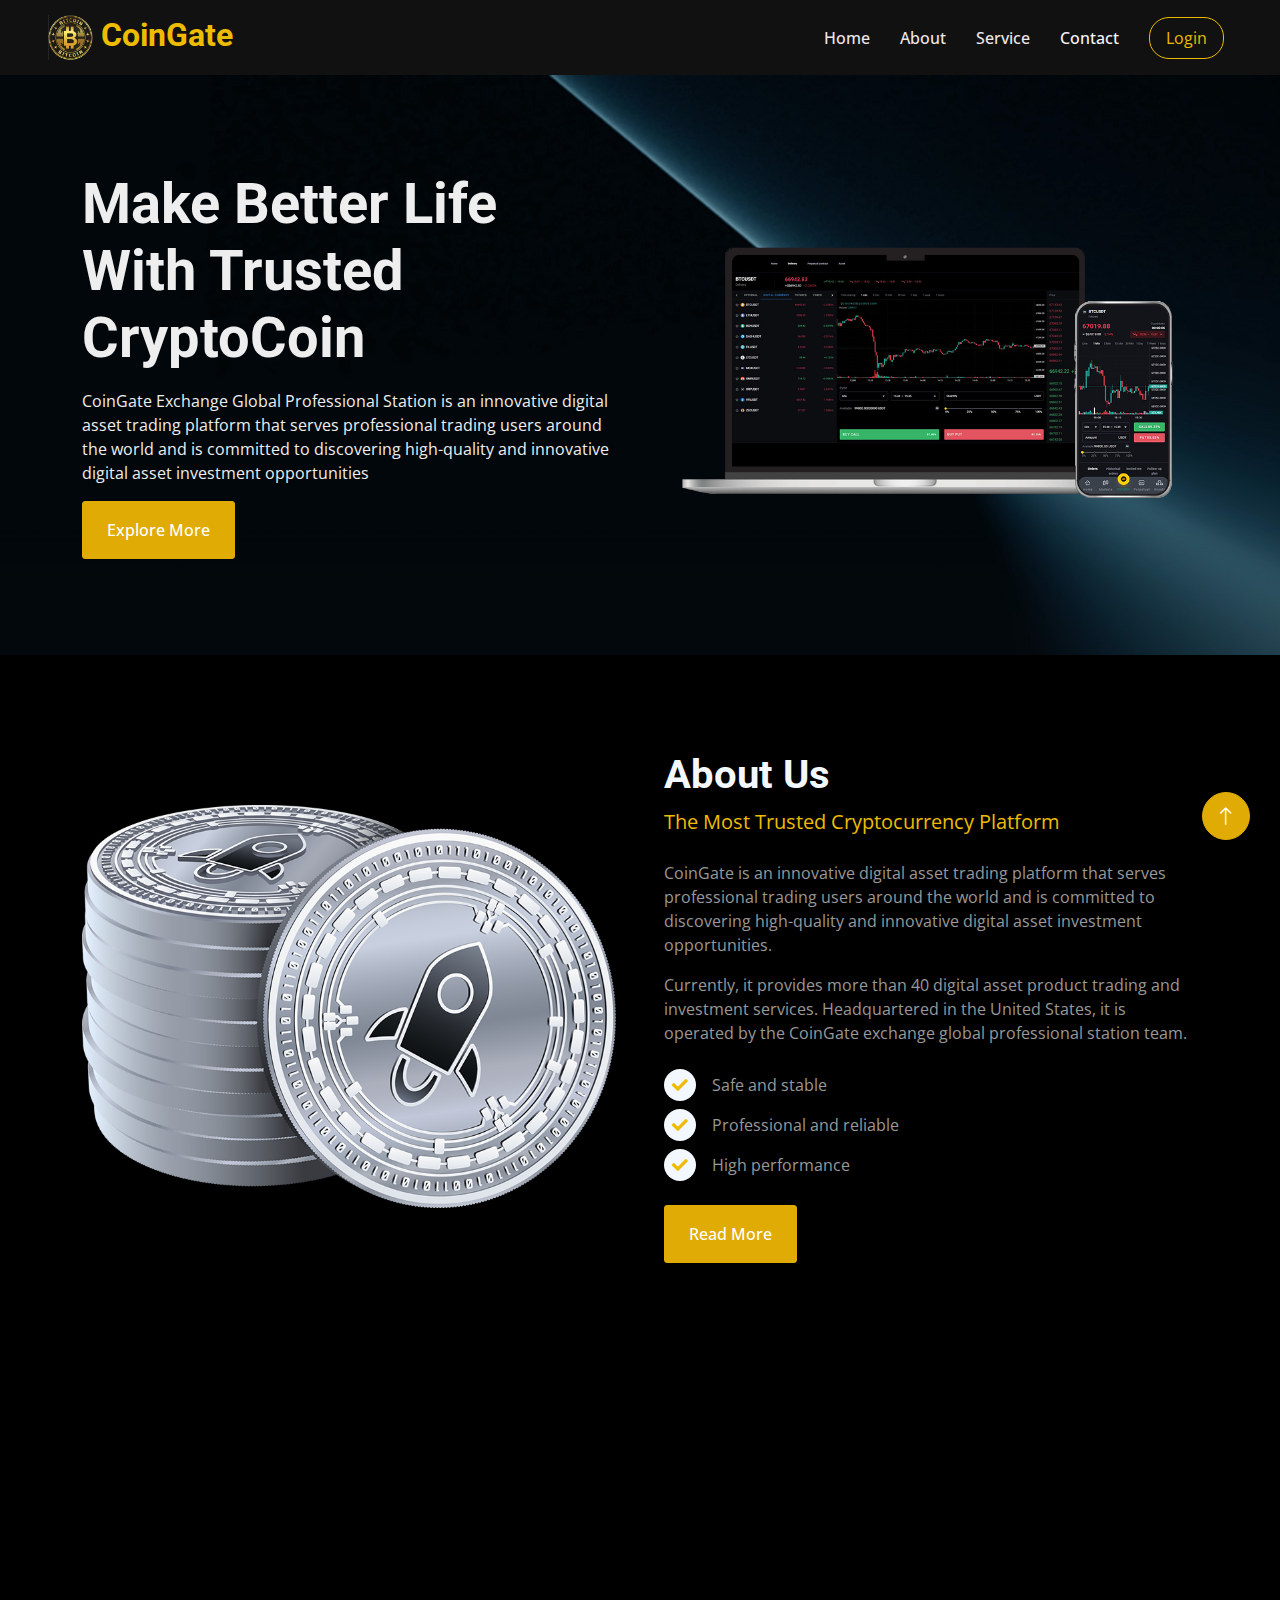
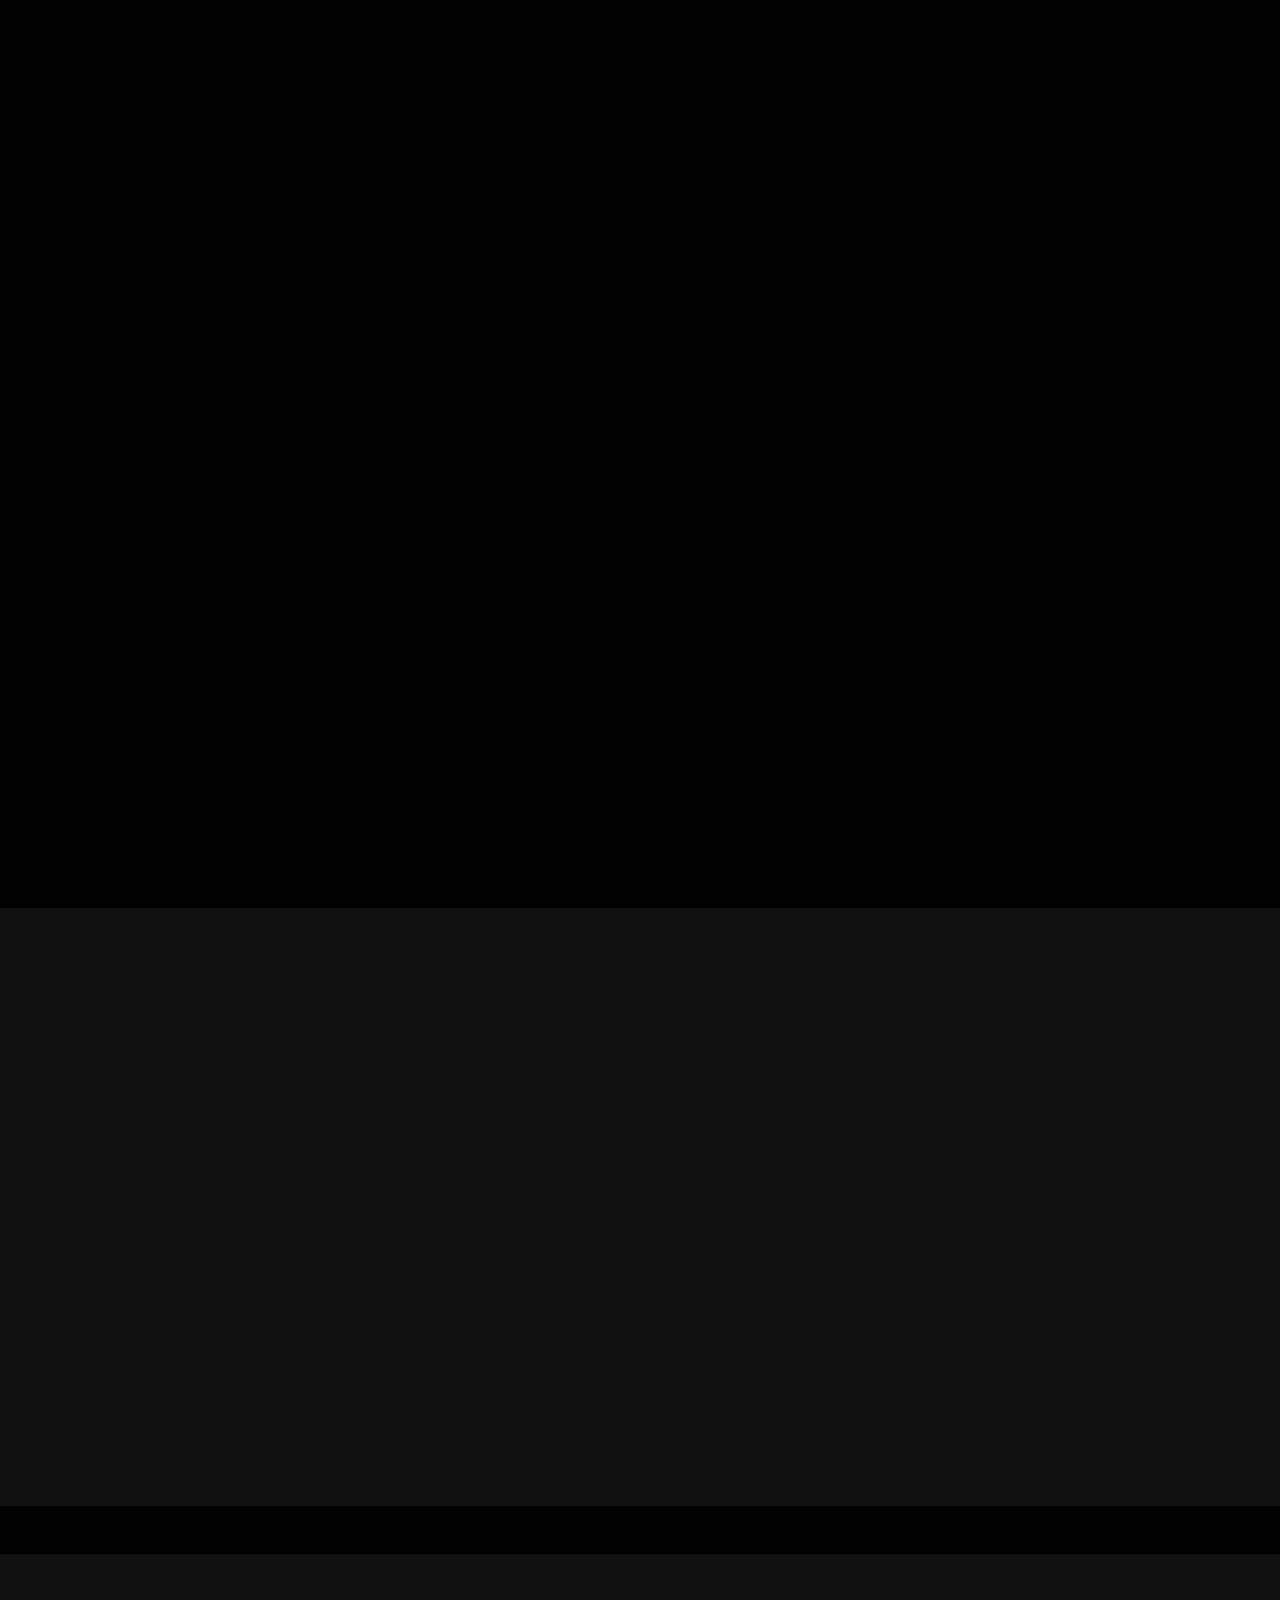
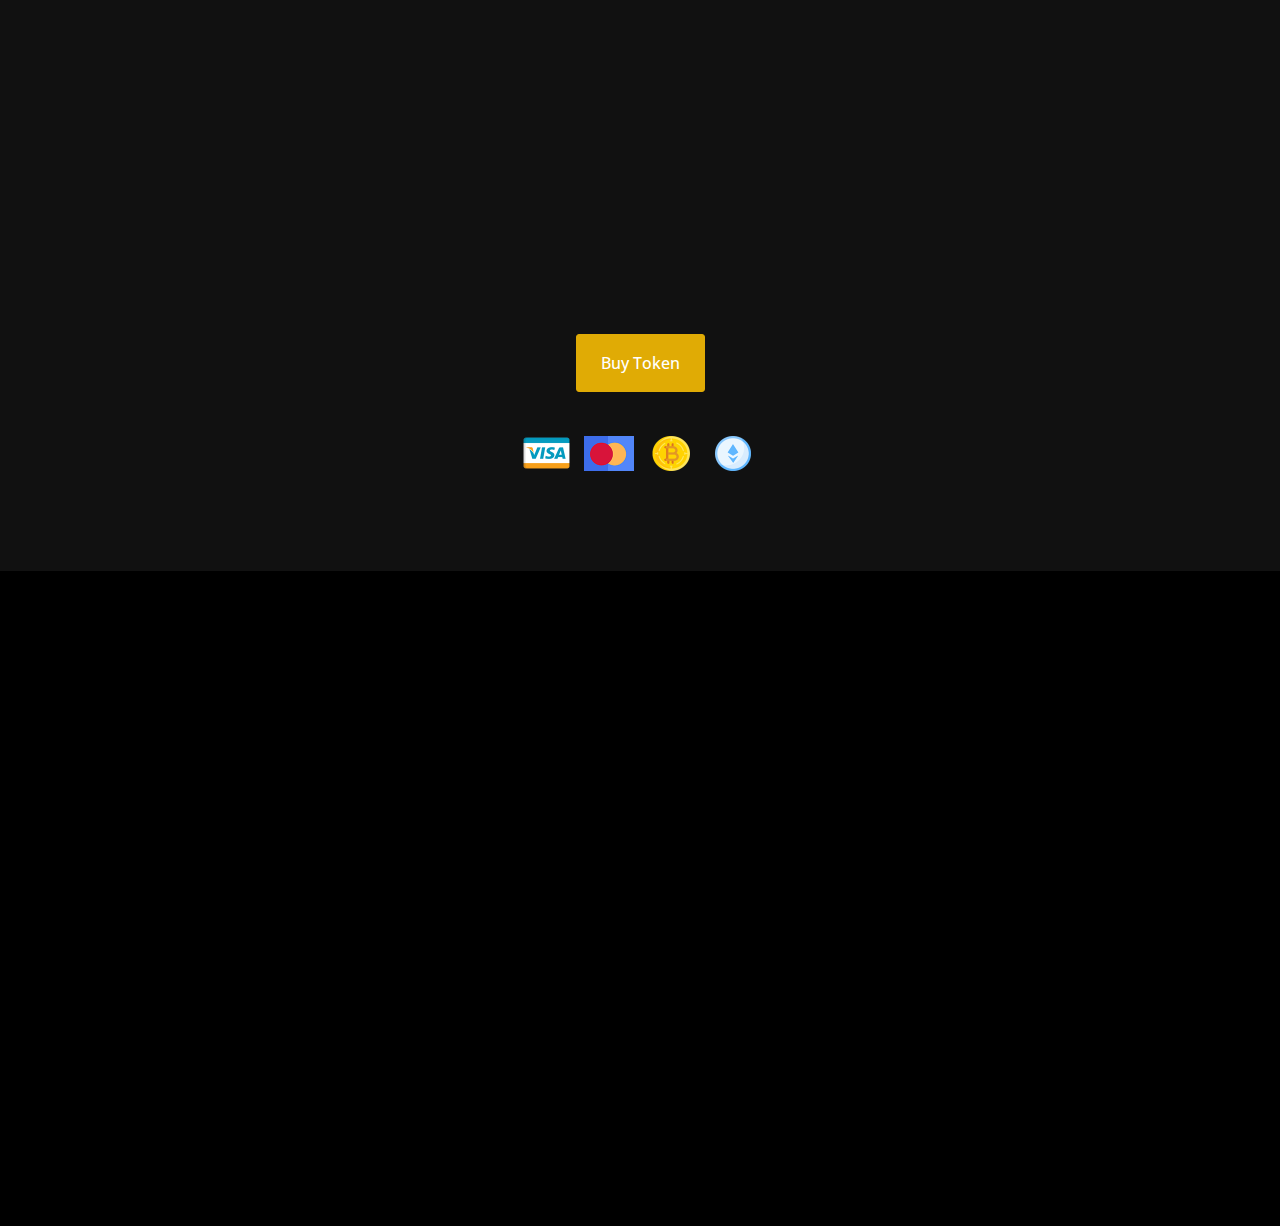
<file: index.html>
<!DOCTYPE html>
<html lang="en">

    <head>
        <meta charset="utf-8">
        <title>CoinGate</title>
        <meta content="width=device-width, initial-scale=1.0" name="viewport">
        <meta content="" name="keywords">
        <meta content="" name="description">

        <!-- Favicon -->
        <link href="img/logo.png" rel="icon">

        <!-- Google Web Fonts -->
        <link rel="preconnect" href="https://fonts.googleapis.com">
        <link rel="preconnect" href="https://fonts.gstatic.com" crossorigin>
        <link href="https://fonts.googleapis.com/css2?family=Open+Sans:wght@400;500&family=Roboto:wght@500;700&display=swap" rel="stylesheet">

        <!-- Icon Font Stylesheet -->
        <link href="https://cdnjs.cloudflare.com/ajax/libs/font-awesome/5.10.0/css/all.min.css" rel="stylesheet">
        <link href="https://cdn.jsdelivr.net/npm/bootstrap-icons@1.4.1/font/bootstrap-icons.css" rel="stylesheet">

        <!-- Libraries Stylesheet -->
        <link href="lib/animate/animate.min.css" rel="stylesheet">
        <link href="lib/owlcarousel/assets/owl.carousel.min.css" rel="stylesheet">

        <!-- Customized Bootstrap Stylesheet -->
        <link href="css/bootstrap.min.css" rel="stylesheet">

        <!-- Template Stylesheet -->
        <link href="css/style.css" rel="stylesheet">
    </head>

    <body>
        <!-- Spinner Start -->
        <div id="spinner" class="show bg-white position-fixed translate-middle w-100 vh-100 top-50 start-50 d-flex align-items-center justify-content-center">
            <div class="spinner-grow text-primary" role="status"></div>
        </div>
        <!-- Spinner End -->


        <!-- Navbar Start -->
        <nav class="navbar navbar-expand-lg bg-dark sticky-top p-0 px-4 px-lg-5">
            <a href="index.html" class="navbar-brand d-flex align-items-center">
                <h2 class="m-0 text-primary"><img class="img-fluid me-2" src="img/logo.png" alt="" style="width: 45px;">CoinGate</h2>
            </a>
            <button type="button" class="navbar-toggler" data-bs-toggle="collapse" data-bs-target="#navbarCollapse">
                <span class="navbar-toggler-icon"></span>
            </button>
            <div class="collapse navbar-collapse" id="navbarCollapse">
                <div class="navbar-nav ms-auto py-4 py-lg-0">
                    <a href="index.html" class="nav-item nav-link">Home</a>
                    <a href="#about" class="nav-item nav-link">About</a>
                    <a href="#service" class="nav-item nav-link">Service</a>
                    <a href="#contact" class="nav-item nav-link active">Contact</a>
                </div>
                <div class="h-100 d-lg-inline-flex align-items-center">
                    <a class="btn-nav me-2" href="login.html">Login</a>
                </div>
            </div>
        </nav>
        <!-- Navbar End -->

        <!-- Header Start -->
        <div class="container-fluid hero-header py-5 mb-5">
            <div class="container py-5">
                <div class="row g-5 align-items-center">
                    <div class="col-lg-6">
                        <h1 class="display-4 mb-3 animated slideInDown">Make Better Life With Trusted CryptoCoin</h1>
                        <p class="animated slideInDown">CoinGate Exchange Global Professional Station is an innovative digital asset trading platform that serves professional trading users around the world and is committed to discovering high-quality and innovative digital asset investment opportunities</p>
                        <a href="" class="btn btn-primary py-3 px-4 animated slideInDown">Explore More</a>
                    </div>
                    <div class="col-lg-6 animated fadeIn">
                        <img class="img-fluid animated pulse infinite" style="animation-duration: 3s;" src="img/download_bg.d652e23c.png" alt="">
                    </div>
                </div>
            </div>
        </div>
        <!-- Header End -->

        <!-- About Start -->
        <div class="container-xxl py-5">
            <div class="container">
                <div class="row g-5 align-items-center">
                    <div class="col-lg-6 wow fadeInUp" data-wow-delay="0.1s">
                        <img class="img-fluid" src="img/about.png" alt="">
                    </div>
                    <div class="col-lg-6 wow fadeInUp about" data-wow-delay="0.5s">
                        <div class="h-100">
                            <h1 class="display-6 text-light">About Us</h1>
                            <p class="text-primary fs-5 mb-4">The Most Trusted Cryptocurrency Platform</p>
                            <p>CoinGate is an innovative digital asset trading platform that serves professional trading users around the world and is committed to discovering high-quality and innovative digital asset investment opportunities.
                            </p>
                            <p class="mb-4">Currently, it provides more than 40 digital asset product trading and investment services. Headquartered in the United States, it is operated by the CoinGate exchange global professional station team.</p>
                            <div class="d-flex align-items-center mb-2">
                                <i class="fa fa-check bg-light text-primary btn-sm-square rounded-circle me-3 fw-bold"></i>
                                <span>Safe and stable</span>
                            </div>
                            <div class="d-flex align-items-center mb-2">
                                <i class="fa fa-check bg-light text-primary btn-sm-square rounded-circle me-3 fw-bold"></i>
                                <span>Professional and reliable</span>
                            </div>
                            <div class="d-flex align-items-center mb-4">
                                <i class="fa fa-check bg-light text-primary btn-sm-square rounded-circle me-3 fw-bold"></i>
                                <span>High performance</span>
                            </div>
                            <a class="btn btn-primary py-3 px-4" href="">Read More</a>
                        </div>
                    </div>
                </div>
            </div>
        </div>
        <!-- About End -->

        <!-- Facts Start -->
        <div class="container-xxl py-5 my-5">
            <div class="container py-5 facts">
                <div class="row g-5">
                    <div class="col-lg-4 col-md-6 text-center wow fadeIn" data-wow-delay="0.1s">
                        <div class="card">
                            <div class="card-body">
                                <img class="img-fluid mb-4" src="img/worldico.png" width="100" alt="">
                                <h1 class="display-4 text-light" data-toggle="counter-up">200</h1>
                                <p class="fs-5 text-primary mb-0">Today Transactions</p>
                            </div>
                        </div>
                    </div>
                    <div class="col-lg-4 col-md-6 text-center wow fadeIn" data-wow-delay="0.3s">
                        <div class="card">
                            <div class="card-body">
                                <img class="img-fluid mb-4" src="img/My+Post.png" width="100" alt="">
                                <h1 class="display-4 text-light" data-toggle="counter-up">3000</h1>
                                <p class="fs-5 text-primary mb-0">Monthly Transactions</p>
                            </div>
                        </div>
                    </div>
                    <div class="col-lg-4 col-md-6 text-center wow fadeIn" data-wow-delay="0.5s">
                        <div class="card">
                            <div class="card-body">
                                <img class="img-fluid mb-4" src="img/image-asset.png" width="100" alt="">
                                <h1 class="display-4 text-light" data-toggle="counter-up">3200</h1>
                                <p class="fs-5 text-primary mb-0">Total Transactions</p>
                            </div>
                        </div>
                    </div>
                </div>
            </div>
        </div>
        <!-- Facts End -->


        <!-- Features Start -->
        <div class="container-xxl py-5">
            <div class="container">
                <div class="text-center mx-auto wow fadeInUp" data-wow-delay="0.1s" style="max-width: 500px;">
                    <h1 class="display-6 text-light">Why Us!</h1>
                    <p class="text-primary fs-5 mb-5">The Best In The crypto Industry</p>
                </div>
                <div class="row g-5">
                    <div class="col-lg-4 col-md-6 wow fadeInUp" data-wow-delay="0.1s">
                        <div class="d-flex align-items-start">
                            <img class="img-fluid flex-shrink-0" src="img/icon-7.png" alt="">
                            <div class="ps-4">
                                <h5 class="mb-3 text-light">Blockchain Technology</h5>
                                <span>Transactions are recorded on a blockchain—a digital ledger that is publicly accessible and immutable, meaning once data is recorded, it can't be changed.</span>
                            </div>
                        </div>
                    </div>
                    <div class="col-lg-4 col-md-6 wow fadeInUp" data-wow-delay="0.3s">
                        <div class="d-flex align-items-start">
                            <img class="img-fluid flex-shrink-0" src="img/icon-6.png" alt="">
                            <div class="ps-4">
                                <h5 class="mb-3 text-light">Safe & Secure</h5>
                                <span>Cryptocurrencies use advanced cryptographic techniques to secure transactions and control the creation of new units.</span>
                            </div>
                        </div>
                    </div>
                    <div class="col-lg-4 col-md-6 wow fadeInUp" data-wow-delay="0.5s">
                        <div class="d-flex align-items-start">
                            <img class="img-fluid flex-shrink-0" src="img/icon-5.png" alt="">
                            <div class="ps-4">
                                <h5 class="mb-3 text-light">Anonymity and Transparency</h5>
                                <span>While transactions are recorded on a public ledger, the identities of the people involved are often anonymous or pseudonymous.</span>
                            </div>
                        </div>
                    </div>
                    <div class="col-lg-4 col-md-6 wow fadeInUp" data-wow-delay="0.1s">
                        <div class="d-flex align-items-start">
                            <img class="img-fluid flex-shrink-0" src="img/icon-4.png" alt="">
                            <div class="ps-4">
                                <h5 class="mb-3 text-light">Faster Payments</h5>
                                <span>Many people see crypto as an alternative investment, like digital gold. Bitcoin, for example, has gone from just a few cents to tens of thousands of dollars over the years, attracting investors seeking high returns.</span>
                            </div>
                        </div>
                    </div>
                    <div class="col-lg-4 col-md-6 wow fadeInUp" data-wow-delay="0.3s">
                        <div class="d-flex align-items-start">
                            <img class="img-fluid flex-shrink-0" src="img/icon-3.png" alt="">
                            <div class="ps-4">
                                <h5 class="mb-3 text-light">Protected By Insurance</h5>
                                <span>In some parts of the world, people don’t have access to banks. All you need to use crypto is a smartphone and internet connection. It can open financial systems to the unbanked.</span>
                            </div>
                        </div>
                    </div>
                    <div class="col-lg-4 col-md-6 wow fadeInUp" data-wow-delay="0.5s">
                        <div class="d-flex align-items-start">
                            <img class="img-fluid flex-shrink-0" src="img/icon-8.png" alt="">
                            <div class="ps-4">
                                <h5 class="mb-3 text-light">24/7 Support</h5>
                                <span>Our platforms serve users across time zones. Round-the-clock support ensures every user gets help when they need it, no matter where they are.
                                </span>
                            </div>
                        </div>
                    </div>
                </div>
            </div>
        </div>
        <!-- Features End -->


        <!-- Service Start -->
        <!--<div class="container-xxl bg-light py-5 my-5">
            <div class="container py-5">
                <div class="text-center mx-auto wow fadeInUp" data-wow-delay="0.1s" style="max-width: 500px;">
                    <h1 class="display-6 text-light">Services</h1>
                    <p class="text-primary fs-5 mb-5">Buy, Sell And Exchange Cryptocurrency</p>
                </div>
                <div class="row g-4">
                    <div class="col-lg-4 col-md-6 wow fadeInUp" data-wow-delay="0.1s">
                        <div class="service-item bg-white p-5">
                            <img class="img-fluid mb-4" src="img/icon-7.png" alt="">
                            <h5 class="mb-3">Currency Wallet</h5>
                            <p>Aliqu diam amet diam et eos. Clita erat ipsum et lorem et sit, sed stet lorem sit clita duo
                                justo</p>
                            <a href="">Read More <i class="fa fa-arrow-right ms-2"></i></a>
                        </div>
                    </div>
                    <div class="col-lg-4 col-md-6 wow fadeInUp" data-wow-delay="0.3s">
                        <div class="service-item bg-white p-5">
                            <img class="img-fluid mb-4" src="img/icon-3.png" alt="">
                            <h5 class="mb-3">Currency Transaction</h5>
                            <p>Aliqu diam amet diam et eos. Clita erat ipsum et lorem et sit, sed stet lorem sit clita duo
                                justo</p>
                            <a href="">Read More <i class="fa fa-arrow-right ms-2"></i></a>
                        </div>
                    </div>
                    <div class="col-lg-4 col-md-6 wow fadeInUp" data-wow-delay="0.5s">
                        <div class="service-item bg-white p-5">
                            <img class="img-fluid mb-4" src="img/icon-9.png" alt="">
                            <h5 class="mb-3">Bitcoin Investment</h5>
                            <p>Aliqu diam amet diam et eos. Clita erat ipsum et lorem et sit, sed stet lorem sit clita duo
                                justo</p>
                            <a href="">Read More <i class="fa fa-arrow-right ms-2"></i></a>
                        </div>
                    </div>
                    <div class="col-lg-4 col-md-6 wow fadeInUp" data-wow-delay="0.1s">
                        <div class="service-item bg-white p-5">
                            <img class="img-fluid mb-4" src="img/icon-5.png" alt="">
                            <h5 class="mb-3">Currency Exchange</h5>
                            <p>Aliqu diam amet diam et eos. Clita erat ipsum et lorem et sit, sed stet lorem sit clita duo
                                justo</p>
                            <a href="">Read More <i class="fa fa-arrow-right ms-2"></i></a>
                        </div>
                    </div>
                    <div class="col-lg-4 col-md-6 wow fadeInUp" data-wow-delay="0.3s">
                        <div class="service-item bg-white p-5">
                            <img class="img-fluid mb-4" src="img/icon-2.png" alt="">
                            <h5 class="mb-3">Bitcoin Escrow</h5>
                            <p>Aliqu diam amet diam et eos. Clita erat ipsum et lorem et sit, sed stet lorem sit clita duo
                                justo</p>
                            <a href="">Read More <i class="fa fa-arrow-right ms-2"></i></a>
                        </div>
                    </div>
                    <div class="col-lg-4 col-md-6 wow fadeInUp" data-wow-delay="0.5s">
                        <div class="service-item bg-white p-5">
                            <img class="img-fluid mb-4" src="img/icon-8.png" alt="">
                            <h5 class="mb-3">Token Sale</h5>
                            <p>Aliqu diam amet diam et eos. Clita erat ipsum et lorem et sit, sed stet lorem sit clita duo
                                justo</p>
                            <a href="">Read More <i class="fa fa-arrow-right ms-2"></i></a>
                        </div>
                    </div>
                </div>
            </div>
        </div>-->
        <!-- Service End -->


        <!-- Roadmap Start -->
        <div class="container-xxl py-5 bg-dark">
            <div class="container">
                <div class="text-center mx-auto wow fadeInUp" data-wow-delay="0.1s" style="max-width: 500px;">
                    <h1 class="display-6 text-light">Roadmap</h1>
                    <p class="text-primary fs-5 mb-5">We Translate Your Dream Into Reality</p>
                </div>
                <div class="owl-carousel roadmap-carousel wow fadeInUp" data-wow-delay="0.1s">
                    <div class="roadmap-item">
                        <div class="roadmap-point"><span></span></div>
                        <h5 class="text-light">January 2035</h5>
                        <span>Alpha Testing Program/Webinar: How to Use the Platform (live demo & Q&A)</span>
                    </div>
                    <div class="roadmap-item">
                        <div class="roadmap-point"><span></span></div>
                        <h5 class="text-light">March 2035</h5>
                        <span>Speaking Slot at Blockchain Expo / Crypto Conferences</span>
                    </div>
                    <div class="roadmap-item">
                        <div class="roadmap-point"><span></span></div>
                        <h5 class="text-light">May 2035</h5>
                        <span>NFT Giveaway or Limited Token Drop to early community</span>
                    </div>
                    <div class="roadmap-item">
                        <div class="roadmap-point"><span></span></div>
                        <h5 class="text-light">July 2035</h5>
                        <span>Platform Beta Launch</span>
                    </div>
                    <div class="roadmap-item">
                        <div class="roadmap-point"><span></span></div>
                        <h5 class="text-light">September 2035</h5>
                        <span>Tech Deep Dive Events (Dev Twitter Spaces, Medium blogs)</span>
                    </div>
                    <div class="roadmap-item">
                        <div class="roadmap-point"><span></span></div>
                        <h5 class="text-light">November 2035</h5>
                        <span>DeFi/NFT/GameFi Collaboration Announcement</span>
                    </div>
                </div>
            </div>
        </div>
        <!-- Roadmap End -->


        <!-- Token Sale Start -->
        <div class="container-xxl bg-dark py-5 my-5">
            <div class="container py-5">
                <div class="text-center mx-auto wow fadeInUp" data-wow-delay="0.1s" style="max-width: 500px;">
                    <h1 class="display-6 text-light">Token Sale</h1>
                    <p class="text-primary fs-5 mb-5">Token Sale Countdown</p>
                </div>
                <div class="row g-3">
                    <div class="col-6 col-md-3 wow fadeIn" data-wow-delay="0.1s">
                        <div class="bg-white text-center p-3">
                            <h1 class="mb-0">20</h1>
                            <span class="text-primary fs-5">Days</span>
                        </div>
                    </div>
                    <div class="col-6 col-md-3 wow fadeIn" data-wow-delay="0.3s">
                        <div class="bg-white text-center p-3">
                            <h1 class="mb-0">7</h1>
                            <span class="text-primary fs-5">Hours</span>
                        </div>
                    </div>
                    <div class="col-6 col-md-3 wow fadeIn" data-wow-delay="0.5s">
                        <div class="bg-white text-center p-3">
                            <h1 class="mb-0">0</h1>
                            <span class="text-primary fs-5">Minutes</span>
                        </div>
                    </div>
                    <div class="col-6 col-md-3 wow fadeIn" data-wow-delay="0.7s">
                        <div class="bg-white text-center p-3">
                            <h1 class="mb-0">0</h1>
                            <span class="text-primary fs-5">Seconds</span>
                        </div>
                    </div>
                    <div class="col-12 text-center py-4">
                        <a class="btn btn-primary py-3 px-4" href="">Buy Token</a>
                    </div>
                    <div class="col-12 text-center">
                        <img class="img-fluid m-1" src="img/payment-1.png" alt="" style="width: 50px;">
                        <img class="img-fluid m-1" src="img/payment-2.png" alt="" style="width: 50px;">
                        <img class="img-fluid m-1" src="img/payment-3.png" alt="" style="width: 50px;">
                        <img class="img-fluid m-1" src="img/payment-4.png" alt="" style="width: 50px;">
                    </div>
                </div>
            </div>
        </div>
        <!-- Token Sale Start -->


        <!-- FAQs Start -->
        <!--<div class="container-xxl py-5">
            <div class="container">
                <div class="text-center mx-auto wow fadeInUp" data-wow-delay="0.1s" style="max-width: 500px;">
                    <h1 class="display-6">FAQs</h1>
                    <p class="text-primary fs-5 mb-5">Frequently Asked Questions</p>
                </div>
                <div class="row justify-content-center">
                    <div class="col-lg-10">
                        <div class="accordion" id="accordionExample">
                            <div class="accordion-item wow fadeInUp" data-wow-delay="0.1s">
                                <h2 class="accordion-header" id="headingOne">
                                    <button class="accordion-button" type="button" data-bs-toggle="collapse" data-bs-target="#collapseOne" aria-expanded="true" aria-controls="collapseOne">
                                        How to build a website?
                                    </button>
                                </h2>
                                <div id="collapseOne" class="accordion-collapse collapse show" aria-labelledby="headingOne" data-bs-parent="#accordionExample">
                                    <div class="accordion-body">
                                        Dolor nonumy tempor elitr et rebum ipsum sit duo duo. Diam sed sed magna et magna
                                        diam aliquyam amet dolore ipsum erat duo. Sit rebum magna duo labore no diam.
                                    </div>
                                </div>
                            </div>
                            <div class="accordion-item wow fadeInUp" data-wow-delay="0.2s">
                                <h2 class="accordion-header" id="headingTwo">
                                    <button class="accordion-button collapsed" type="button" data-bs-toggle="collapse" data-bs-target="#collapseTwo" aria-expanded="false" aria-controls="collapseTwo">
                                        How long will it take to get a new website?
                                    </button>
                                </h2>
                                <div id="collapseTwo" class="accordion-collapse collapse" aria-labelledby="headingTwo" data-bs-parent="#accordionExample">
                                    <div class="accordion-body">
                                        Dolor nonumy tempor elitr et rebum ipsum sit duo duo. Diam sed sed magna et magna
                                        diam aliquyam amet dolore ipsum erat duo. Sit rebum magna duo labore no diam.
                                    </div>
                                </div>
                            </div>
                            <div class="accordion-item wow fadeInUp" data-wow-delay="0.3s">
                                <h2 class="accordion-header" id="headingThree">
                                    <button class="accordion-button collapsed" type="button" data-bs-toggle="collapse" data-bs-target="#collapseThree" aria-expanded="false" aria-controls="collapseThree">
                                        Do you only create HTML websites?
                                    </button>
                                </h2>
                                <div id="collapseThree" class="accordion-collapse collapse" aria-labelledby="headingThree" data-bs-parent="#accordionExample">
                                    <div class="accordion-body">
                                        Dolor nonumy tempor elitr et rebum ipsum sit duo duo. Diam sed sed magna et magna
                                        diam aliquyam amet dolore ipsum erat duo. Sit rebum magna duo labore no diam.
                                    </div>
                                </div>
                            </div>
                            <div class="accordion-item wow fadeInUp" data-wow-delay="0.4s">
                                <h2 class="accordion-header" id="headingFour">
                                    <button class="accordion-button collapsed" type="button" data-bs-toggle="collapse" data-bs-target="#collapseFour" aria-expanded="true" aria-controls="collapseFour">
                                        Will my website be mobile-friendly?
                                    </button>
                                </h2>
                                <div id="collapseFour" class="accordion-collapse collapse" aria-labelledby="headingFour" data-bs-parent="#accordionExample">
                                    <div class="accordion-body">
                                        Dolor nonumy tempor elitr et rebum ipsum sit duo duo. Diam sed sed magna et magna
                                        diam aliquyam amet dolore ipsum erat duo. Sit rebum magna duo labore no diam.
                                    </div>
                                </div>
                            </div>
                            <div class="accordion-item wow fadeInUp" data-wow-delay="0.5s">
                                <h2 class="accordion-header" id="headingFive">
                                    <button class="accordion-button collapsed" type="button" data-bs-toggle="collapse" data-bs-target="#collapseFive" aria-expanded="false" aria-controls="collapseFive">
                                        Will you maintain my site for me?
                                    </button>
                                </h2>
                                <div id="collapseFive" class="accordion-collapse collapse" aria-labelledby="headingFive" data-bs-parent="#accordionExample">
                                    <div class="accordion-body">
                                        Dolor nonumy tempor elitr et rebum ipsum sit duo duo. Diam sed sed magna et magna
                                        diam aliquyam amet dolore ipsum erat duo. Sit rebum magna duo labore no diam.
                                    </div>
                                </div>
                            </div>
                            <div class="accordion-item wow fadeInUp" data-wow-delay="0.6s">
                                <h2 class="accordion-header" id="headingSix">
                                    <button class="accordion-button collapsed" type="button" data-bs-toggle="collapse" data-bs-target="#collapseSix" aria-expanded="false" aria-controls="collapseSix">
                                        I’m on a strict budget. Do you have any low cost options?
                                    </button>
                                </h2>
                                <div id="collapseSix" class="accordion-collapse collapse" aria-labelledby="headingSix" data-bs-parent="#accordionExample">
                                    <div class="accordion-body">
                                        Dolor nonumy tempor elitr et rebum ipsum sit duo duo. Diam sed sed magna et magna
                                        diam aliquyam amet dolore ipsum erat duo. Sit rebum magna duo labore no diam.
                                    </div>
                                </div>
                            </div>
                            <div class="accordion-item wow fadeInUp" data-wow-delay="0.7s">
                                <h2 class="accordion-header" id="headingSeven">
                                    <button class="accordion-button collapsed" type="button" data-bs-toggle="collapse" data-bs-target="#collapseSeven" aria-expanded="false" aria-controls="collapseSeven">
                                        Will you maintain my site for me?
                                    </button>
                                </h2>
                                <div id="collapseSeven" class="accordion-collapse collapse" aria-labelledby="headingSeven" data-bs-parent="#accordionExample">
                                    <div class="accordion-body">
                                        Dolor nonumy tempor elitr et rebum ipsum sit duo duo. Diam sed sed magna et magna
                                        diam aliquyam amet dolore ipsum erat duo. Sit rebum magna duo labore no diam.
                                    </div>
                                </div>
                            </div>
                            <div class="accordion-item wow fadeInUp" data-wow-delay="0.8s">
                                <h2 class="accordion-header" id="headingEight">
                                    <button class="accordion-button collapsed" type="button" data-bs-toggle="collapse" data-bs-target="#collapseEight" aria-expanded="false" aria-controls="collapseEight">
                                        I’m on a strict budget. Do you have any low cost options?
                                    </button>
                                </h2>
                                <div id="collapseEight" class="accordion-collapse collapse" aria-labelledby="headingEight" data-bs-parent="#accordionExample">
                                    <div class="accordion-body">
                                        Dolor nonumy tempor elitr et rebum ipsum sit duo duo. Diam sed sed magna et magna
                                        diam aliquyam amet dolore ipsum erat duo. Sit rebum magna duo labore no diam.
                                    </div>
                                </div>
                            </div>
                        </div>
                    </div>
                </div>
            </div>
        </div>-->
        <!-- FAQs Start -->


        <!-- Footer Start -->
        <div class="container-fluid bg-dark footer mt-5 pt-5 wow fadeIn" data-wow-delay="0.1s">
            <div class="container py-5">
                <div class="row g-5">
                    <div class="col-md-6">
                        <h1 class="text-primary mb-4"><img class="img-fluid me-2" src="img/logo.png" alt="" style="width: 45px;">CryptoCoin</h1>
                        <span>CoinGate Exchange Global Professional Station is an innovative digital asset trading platform that serves professional trading users around the world and is committed to discovering high-quality and innovative digital asset investment opportunities
                        </span>
                    </div>
                    <div class="col-md-6">
                        <h5 class="mb-4">Newsletter</h5>
                        <p>Sign up for our news letter to get up-to-date information</p>
                        <div class="position-relative">
                            <input class="form-control bg-transparent w-100 py-3 ps-4 pe-5" type="text" placeholder="Your email">
                            <button type="button" class="btn btn-primary py-2 px-3 position-absolute top-0 end-0 mt-2 me-2">SignUp</button>
                        </div>
                    </div>
                    <div class="col-lg-3 col-md-6">
                        <h5 class="mb-4">Get In Touch</h5>
                        <p><i class="fa fa-map-marker-alt me-3"></i>123 Street, New York, USA</p>
                        <p><i class="fa fa-phone-alt me-3"></i>+012 345 67890</p>
                        <p><i class="fa fa-envelope me-3"></i>info@example.com</p>
                    </div>
                    <div class="col-lg-3 col-md-6">
                        <h5 class="mb-4">Our Services</h5>
                        <a class="btn btn-link" href="">Currency Wallet</a>
                        <a class="btn btn-link" href="">Currency Transaction</a>
                        <a class="btn btn-link" href="">Bitcoin Investment</a>
                        <a class="btn btn-link" href="">Token Sale</a>
                    </div>
                    <div class="col-lg-3 col-md-6">
                        <h5 class="mb-4">Quick Links</h5>
                        <a class="btn btn-link" href="">About Us</a>
                        <a class="btn btn-link" href="">Contact Us</a>
                        <a class="btn btn-link" href="">Our Services</a>
                        <a class="btn btn-link" href="">Terms & Condition</a>
                    </div>
                    <div class="col-lg-3 col-md-6">
                        <h5 class="mb-4">Follow Us</h5>
                        <div class="d-flex">
                            <a class="btn btn-square rounded-circle me-1" href=""><i class="fab fa-twitter"></i></a>
                            <a class="btn btn-square rounded-circle me-1" href=""><i class="fab fa-facebook-f"></i></a>
                            <a class="btn btn-square rounded-circle me-1" href=""><i class="fab fa-youtube"></i></a>
                            <a class="btn btn-square rounded-circle me-1" href=""><i class="fab fa-linkedin-in"></i></a>
                        </div>
                    </div>
                </div>
            </div>
            <div class="container-fluid copyright">
                <div class="container">
                    <div class="row">
                        <div class="col-md-6 text-center text-md-start mb-3 mb-md-0">
                            &copy; <a href="#">CoinGate</a>, All Right Reserved.
                        </div>
                        <div class="col-md-6 text-center text-md-end">
                            <!--/*** This template is free as long as you keep the footer author’s credit link/attribution link/backlink. If you'd like to use the template without the footer author’s credit link/attribution link/backlink, you can purchase the Credit Removal License from "https://htmlcodex.com/credit-removal". Thank you for your support. ***/-->
                            Designed By <a href="">Codex</a> Distributed By <a href="">Codewave</a>
                        </div>
                    </div>
                </div>
            </div>
        </div>
        <!-- Footer End -->


        <!-- Back to Top -->
        <a href="#" class="btn btn-lg btn-primary btn-lg-square rounded-circle back-to-top"><i class="bi bi-arrow-up"></i></a>


        <!-- JavaScript Libraries -->
        <script src="https://code.jquery.com/jquery-3.4.1.min.js"></script>
        <script src="https://cdn.jsdelivr.net/npm/bootstrap@5.0.0/dist/js/bootstrap.bundle.min.js"></script>
        <script src="lib/wow/wow.min.js"></script>
        <script src="lib/easing/easing.min.js"></script>
        <script src="lib/waypoints/waypoints.min.js"></script>
        <script src="lib/owlcarousel/owl.carousel.min.js"></script>
        <script src="lib/counterup/counterup.min.js"></script>

        <!-- Template Javascript -->
        <script src="js/main.js"></script>
    </body>

</html>
</file>
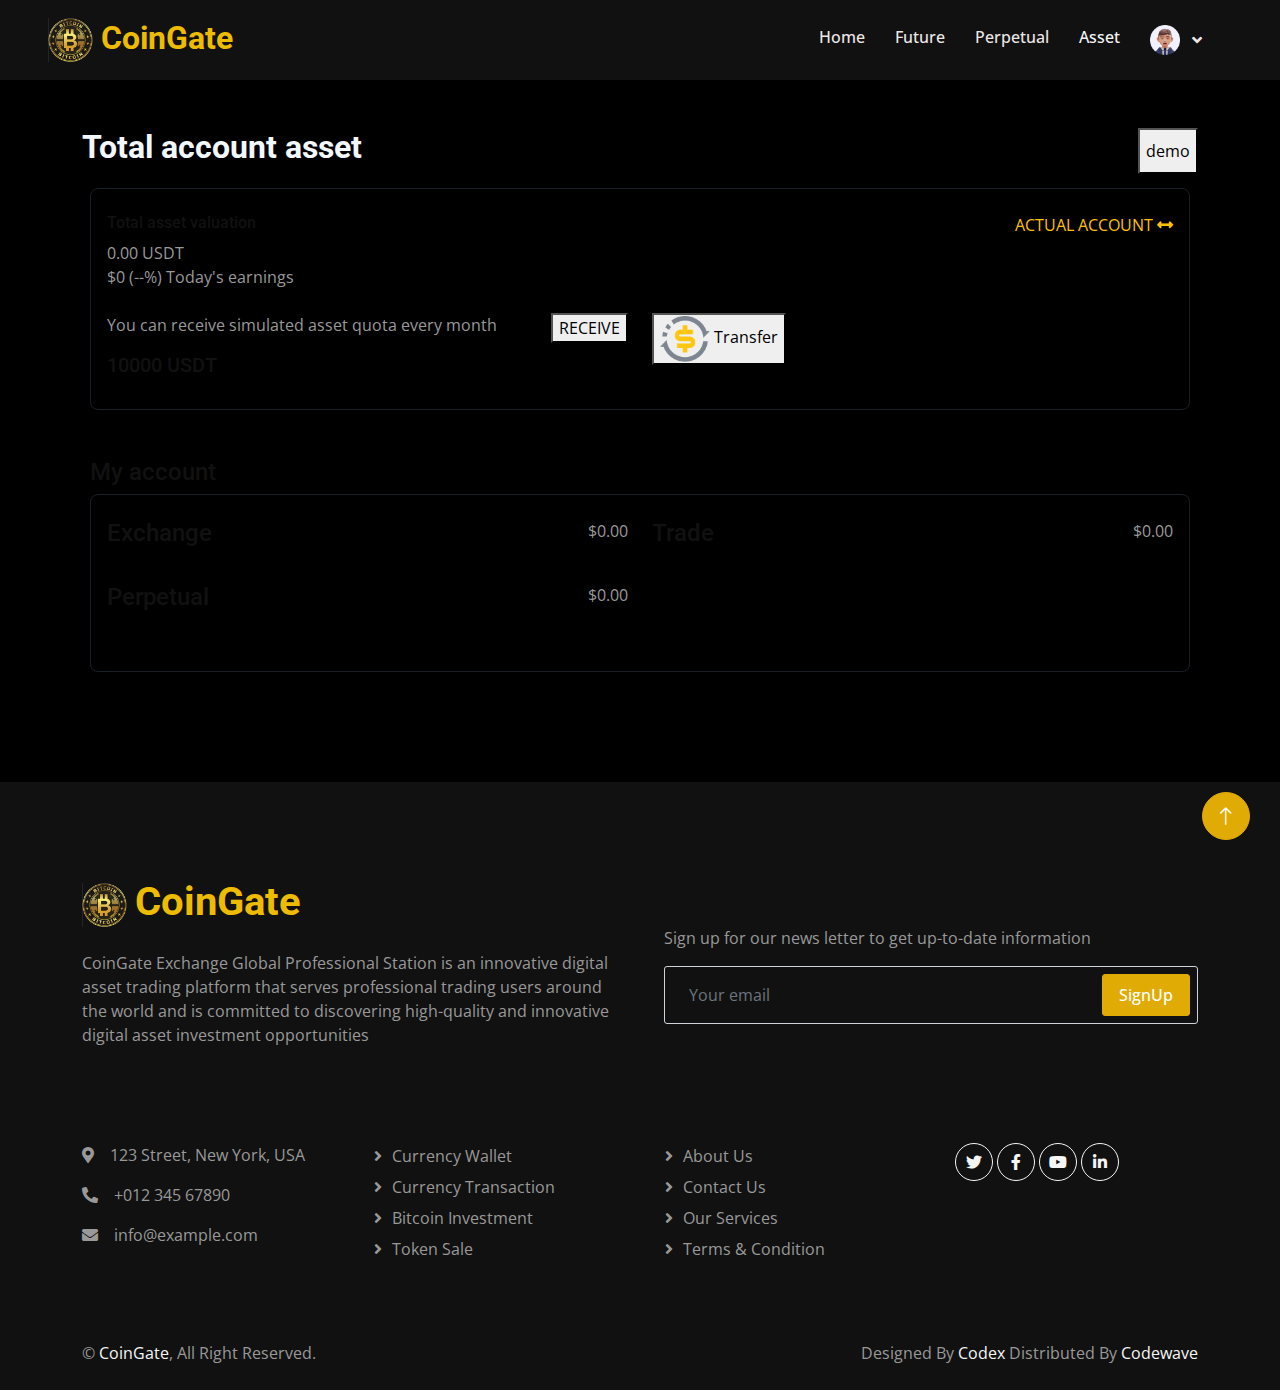
<file: acc_demo.html>
<!DOCTYPE html>
<html lang="en">

    <head>
        <meta charset="utf-8">
        <title>CoinGate</title>
        <meta content="width=device-width, initial-scale=1.0" name="viewport">
        <meta content="" name="keywords">
        <meta content="" name="description">

        <!-- Favicon -->
        <link href="img/logo.png" rel="icon">

        <!-- Google Web Fonts -->
        <link rel="preconnect" href="https://fonts.googleapis.com">
        <link rel="preconnect" href="https://fonts.gstatic.com" crossorigin>
        <link href="https://fonts.googleapis.com/css2?family=Open+Sans:wght@400;500&family=Roboto:wght@500;700&display=swap" rel="stylesheet">

        <!-- Icon Font Stylesheet -->
        <link href="https://cdnjs.cloudflare.com/ajax/libs/font-awesome/5.10.0/css/all.min.css" rel="stylesheet">
        <link href="https://cdn.jsdelivr.net/npm/bootstrap-icons@1.4.1/font/bootstrap-icons.css" rel="stylesheet">

        <!-- Libraries Stylesheet -->
        <link href="lib/animate/animate.min.css" rel="stylesheet">
        <link href="lib/owlcarousel/assets/owl.carousel.min.css" rel="stylesheet">

        <!-- Customized Bootstrap Stylesheet -->
        <link href="css/bootstrap.min.css" rel="stylesheet">

        <!-- Template Stylesheet -->
        <link href="css/style.css" rel="stylesheet">
    </head>

    <body>
        <!-- Spinner Start -->
        <div id="spinner" class="show bg-white position-fixed translate-middle w-100 vh-100 top-50 start-50 d-flex align-items-center justify-content-center">
            <div class="spinner-grow text-primary" role="status"></div>
        </div>
        <!-- Spinner End -->


        <!-- Navbar Start -->
        <nav class="navbar navbar-expand-lg bg-dark sticky-top p-0 px-4 px-lg-5">
            <a href="index.html" class="navbar-brand d-flex align-items-center">
                <h2 class="m-0 text-primary"><img class="img-fluid me-2" src="img/logo.png" alt="" style="width: 45px;">CoinGate</h2>
            </a>
            <button type="button" class="navbar-toggler" data-bs-toggle="collapse" data-bs-target="#navbarCollapse">
                <span class="navbar-toggler-icon"></span>
            </button>
            <div class="collapse navbar-collapse" id="navbarCollapse">
                <div class="navbar-nav ms-auto py-4 py-lg-0">
                    <a href="index.html" class="nav-item nav-link">Home</a>
                    <a href="#about" class="nav-item nav-link">Future</a>
                    <a href="#service" class="nav-item nav-link">Perpetual</a>
                    <a href="#contact" class="nav-item nav-link active">Asset</a>

                    <div class="nav-item dropdown">
                        <a href="#" class="nav-link dropdown-toggle" data-bs-toggle="dropdown">
                            <img src="img/user.png" width="30" alt="">
                        </a>
                    </div>
                </div>
            </div>
        </nav>
        <!-- Navbar End -->

        <div class="container-xxl py-5">
            <div class="container">
                <div class="mx-auto wow fadeInUp mb-4" data-wow-delay="0.1s">
                    <div class="d-flex justify-content-between">
                        <h2 class="text-light">Total account asset</h2>
                        <button class="btn-suces">demo</button>
                    </div>
                </div>
                <div class="row g-4">
                    <div class="col-lg-12 col-md-12 userform wow fadeInUp" data-wow-delay="0.1s">
                        <div class="row mb-5">
                            <div class="col-lg-12 col-md-12">
                                <div class="card shadow">
                                    <div class="card-body asset py-4">
                                        <div class="d-flex justify-content-between">
                                            <div>
                                                <h6>Total asset valuation</h6>
                                            </div>
                                            <div>
                                                <a href="acc_real.html" class="btn-secondarys">ACTUAL ACCOUNT <i class="fas fa-arrows-alt-h"></i></a>
                                            </div>
                                        </div>
                                        <form action="">
                                            <div class="asset-con mb-4">
                                                <label for="totasset" class="totasset">0.00</label> <span class="totspan">USDT</span><br>
                                                <label for="earn" class="earn">$0 (--%) </label> <span>Today's earnings</span>
                                            </div>
                                        </form>
                                            <div class="row">
                                                <div class="col-lg-6 quota">
                                                    <div class="d-flex justify-content-between">
                                                        <div>
                                                            <p>You can receive simulated asset quota every month</p>
                                                            <h5>10000 USDT</h5>
                                                        </div>
                                                        <div>
                                                            <button class="btn-primary-dash">RECEIVE</button>
                                                        </div>
                                                    </div>
                                                </div>
                                                <div class="col-lg-6 trf-btn" >
                                                    <div>
                                                        <button class="text-center">
                                                            <img src="img/trf.png" width="50" alt="">
                                                            Transfer
                                                        </button>
                                                    </div>
                                                </div>
                                            </div>
                                    </div>
                                </div>
                            </div>

                        </div>

                        <div class="row">
                            <div class="col-lg-12 col-md-12">
                                <div class="acc-hed">
                                    <h4>My account</h4>
                                </div>
                                <div class="card shadow">
                                    <div class="card-body asset py-4">
                                       
                                        <div class="row myacc">
                                            <div class="col-lg-6 mb-4">
                                                <div class="d-flex col justify-content-between">
                                                    <div><h4>Exchange</h4></div>
                                                    <div>
                                                        <p>$0.00</p>
                                                    </div>
                                                </div>
                                            </div>
                                            <div class="col-lg-6 mb-4">
                                                <div class="d-flex col justify-content-between">
                                                    <div>
                                                        <h4>Trade</h4>
                                                    </div>
                                                    <div>
                                                        <p>$0.00</p>
                                                    </div>
                                                </div>
                                            </div>
                                            <div class="col-lg-6 mb-4">
                                                <div class="d-flex col justify-content-between">
                                                    <div>
                                                        <h4>Perpetual</h4>
                                                    </div>
                                                    <div>
                                                        <p>$0.00</p>
                                                    </div>
                                                </div>
                                            </div>
                                        </div>


                                    </div>
                                </div>
                            </div>
                        
                        </div>
                    </div>

                </div>
            </div>
        </div>

        <!-- Footer Start -->
        <div class="container-fluid bg-dark footer mt-5 pt-5 wow fadeIn" data-wow-delay="0.1s">
            <div class="container py-5">
                <div class="row g-5">
                    <div class="col-md-6">
                        <h1 class="text-primary mb-4"><img class="img-fluid me-2" src="img/logo.png" alt="" style="width: 45px;">CoinGate</h1>
                        <span>CoinGate Exchange Global Professional Station is an innovative digital asset trading platform that serves professional trading users around the world and is committed to discovering high-quality and innovative digital asset investment opportunities
                        </span>
                    </div>
                    <div class="col-md-6">
                        <h5 class="mb-4">Newsletter</h5>
                        <p>Sign up for our news letter to get up-to-date information</p>
                        <div class="position-relative">
                            <input class="form-control bg-transparent w-100 py-3 ps-4 pe-5" type="text" placeholder="Your email">
                            <button type="button" class="btn btn-primary py-2 px-3 position-absolute top-0 end-0 mt-2 me-2">SignUp</button>
                        </div>
                    </div>
                    <div class="col-lg-3 col-md-6">
                        <h5 class="mb-4">Get In Touch</h5>
                        <p><i class="fa fa-map-marker-alt me-3"></i>123 Street, New York, USA</p>
                        <p><i class="fa fa-phone-alt me-3"></i>+012 345 67890</p>
                        <p><i class="fa fa-envelope me-3"></i>info@example.com</p>
                    </div>
                    <div class="col-lg-3 col-md-6">
                        <h5 class="mb-4">Our Services</h5>
                        <a class="btn btn-link" href="">Currency Wallet</a>
                        <a class="btn btn-link" href="">Currency Transaction</a>
                        <a class="btn btn-link" href="">Bitcoin Investment</a>
                        <a class="btn btn-link" href="">Token Sale</a>
                    </div>
                    <div class="col-lg-3 col-md-6">
                        <h5 class="mb-4">Quick Links</h5>
                        <a class="btn btn-link" href="">About Us</a>
                        <a class="btn btn-link" href="">Contact Us</a>
                        <a class="btn btn-link" href="">Our Services</a>
                        <a class="btn btn-link" href="">Terms & Condition</a>
                    </div>
                    <div class="col-lg-3 col-md-6">
                        <h5 class="mb-4">Follow Us</h5>
                        <div class="d-flex">
                            <a class="btn btn-square rounded-circle me-1" href=""><i class="fab fa-twitter"></i></a>
                            <a class="btn btn-square rounded-circle me-1" href=""><i class="fab fa-facebook-f"></i></a>
                            <a class="btn btn-square rounded-circle me-1" href=""><i class="fab fa-youtube"></i></a>
                            <a class="btn btn-square rounded-circle me-1" href=""><i class="fab fa-linkedin-in"></i></a>
                        </div>
                    </div>
                </div>
            </div>
            <div class="container-fluid copyright">
                <div class="container">
                    <div class="row">
                        <div class="col-md-6 text-center text-md-start mb-3 mb-md-0">
                            &copy; <a href="#">CoinGate</a>, All Right Reserved.
                        </div>
                        <div class="col-md-6 text-center text-md-end">
                            <!--/*** This template is free as long as you keep the footer author’s credit link/attribution link/backlink. If you'd like to use the template without the footer author’s credit link/attribution link/backlink, you can purchase the Credit Removal License from "https://htmlcodex.com/credit-removal". Thank you for your support. ***/-->
                            Designed By <a href="">Codex</a> Distributed By <a href="">Codewave</a>
                        </div>
                    </div>
                </div>
            </div>
        </div>
        <!-- Footer End -->


        <!-- Back to Top -->
        <a href="#" class="btn btn-lg btn-primary btn-lg-square rounded-circle back-to-top"><i class="bi bi-arrow-up"></i></a>


        <!-- JavaScript Libraries -->
        <script src="https://code.jquery.com/jquery-3.4.1.min.js"></script>
        <script src="https://cdn.jsdelivr.net/npm/bootstrap@5.0.0/dist/js/bootstrap.bundle.min.js"></script>
        <script src="lib/wow/wow.min.js"></script>
        <script src="lib/easing/easing.min.js"></script>
        <script src="lib/waypoints/waypoints.min.js"></script>
        <script src="lib/owlcarousel/owl.carousel.min.js"></script>
        <script src="lib/counterup/counterup.min.js"></script>

        <!-- Template Javascript -->
        <script src="js/main.js"></script>
    </body>

</html>
</file>
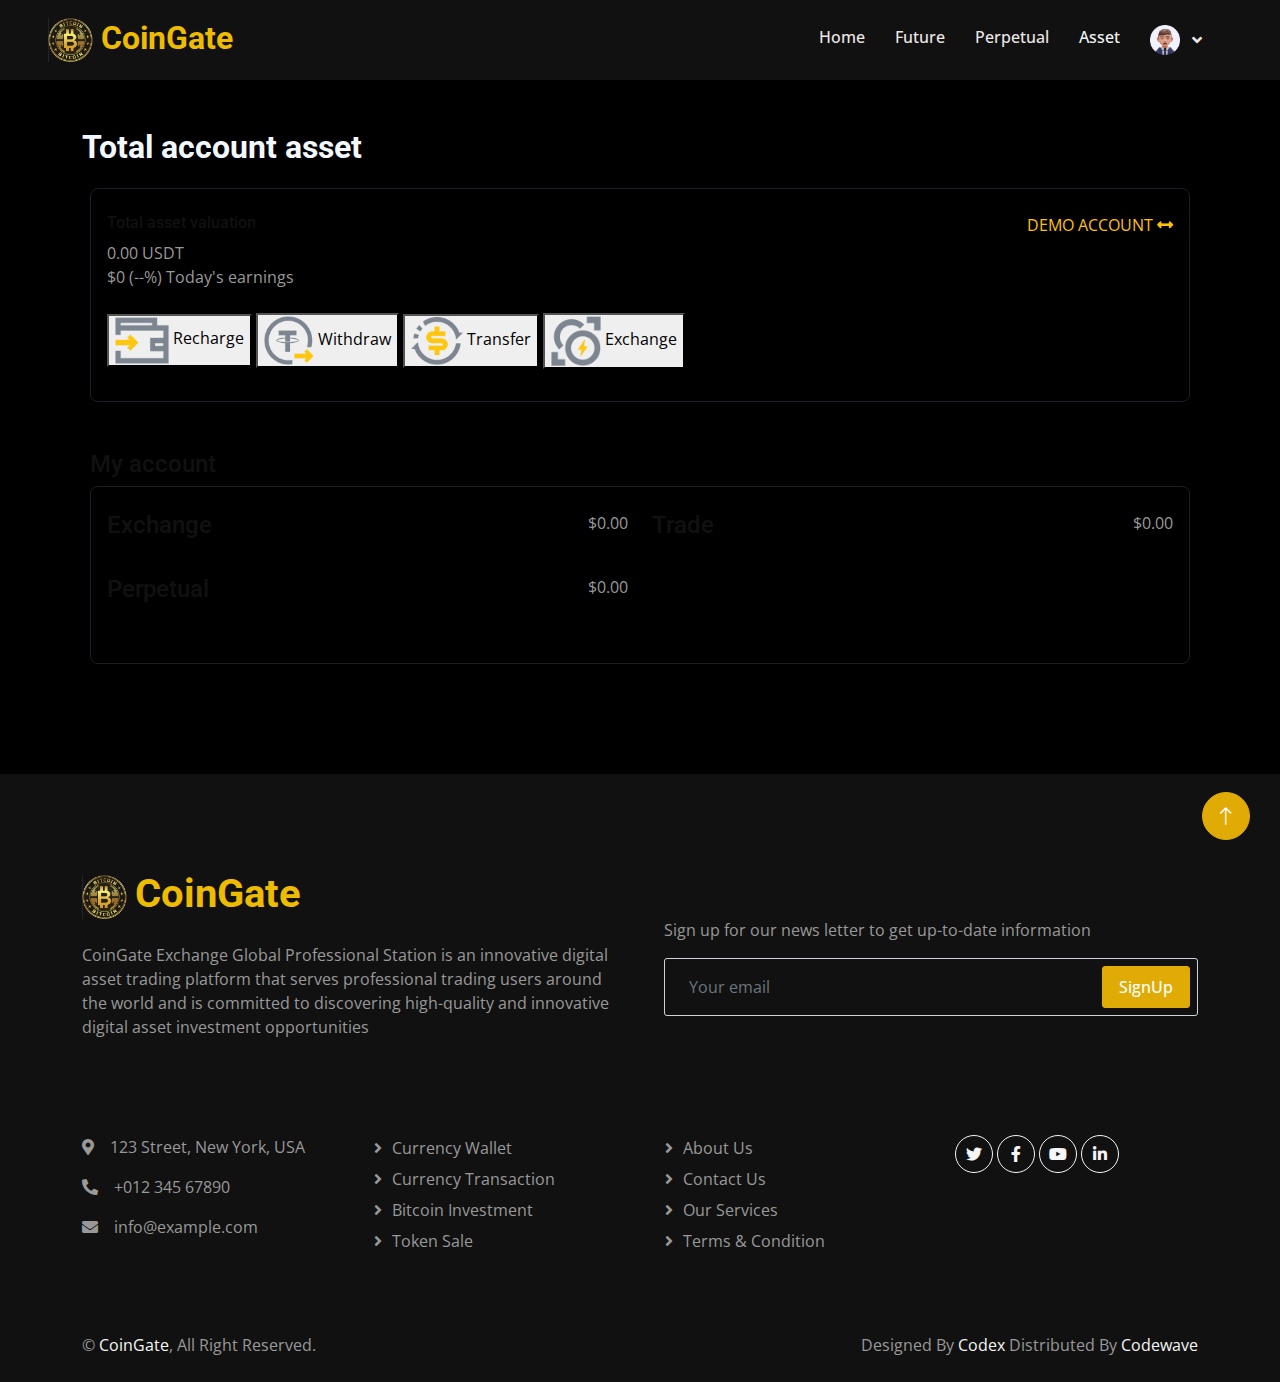
<file: acc_real.html>
<!DOCTYPE html>
<html lang="en">

    <head>
        <meta charset="utf-8">
        <title>CoinGate</title>
        <meta content="width=device-width, initial-scale=1.0" name="viewport">
        <meta content="" name="keywords">
        <meta content="" name="description">

        <!-- Favicon -->
        <link href="img/logo.png" rel="icon">

        <!-- Google Web Fonts -->
        <link rel="preconnect" href="https://fonts.googleapis.com">
        <link rel="preconnect" href="https://fonts.gstatic.com" crossorigin>
        <link href="https://fonts.googleapis.com/css2?family=Open+Sans:wght@400;500&family=Roboto:wght@500;700&display=swap" rel="stylesheet">

        <!-- Icon Font Stylesheet -->
        <link href="https://cdnjs.cloudflare.com/ajax/libs/font-awesome/5.10.0/css/all.min.css" rel="stylesheet">
        <link href="https://cdn.jsdelivr.net/npm/bootstrap-icons@1.4.1/font/bootstrap-icons.css" rel="stylesheet">

        <!-- Libraries Stylesheet -->
        <link href="lib/animate/animate.min.css" rel="stylesheet">
        <link href="lib/owlcarousel/assets/owl.carousel.min.css" rel="stylesheet">

        <!-- Customized Bootstrap Stylesheet -->
        <link href="css/bootstrap.min.css" rel="stylesheet">

        <!-- Template Stylesheet -->
        <link href="css/style.css" rel="stylesheet">
    </head>

    <body>
        <!-- Spinner Start -->
        <div id="spinner" class="show bg-white position-fixed translate-middle w-100 vh-100 top-50 start-50 d-flex align-items-center justify-content-center">
            <div class="spinner-grow text-primary" role="status"></div>
        </div>
        <!-- Spinner End -->


        <!-- Navbar Start -->
        <nav class="navbar navbar-expand-lg bg-dark sticky-top p-0 px-4 px-lg-5">
            <a href="index.html" class="navbar-brand d-flex align-items-center">
                <h2 class="m-0 text-primary"><img class="img-fluid me-2" src="img/logo.png" alt="" style="width: 45px;">CoinGate</h2>
            </a>
            <button type="button" class="navbar-toggler" data-bs-toggle="collapse" data-bs-target="#navbarCollapse">
                <span class="navbar-toggler-icon"></span>
            </button>
            <div class="collapse navbar-collapse" id="navbarCollapse">
                <div class="navbar-nav ms-auto py-4 py-lg-0">
                    <a href="index.html" class="nav-item nav-link">Home</a>
                    <a href="#about" class="nav-item nav-link">Future</a>
                    <a href="#service" class="nav-item nav-link">Perpetual</a>
                    <a href="#contact" class="nav-item nav-link active">Asset</a>

                    <div class="nav-item dropdown">
                        <a href="#" class="nav-link dropdown-toggle" data-bs-toggle="dropdown">
                            <img src="img/user.png" width="30" alt="">
                        </a>
                    </div>
                </div>
                <!-- user profile -->


            </div>
        </nav>
        <!-- Navbar End -->

        <div class="container-xxl py-5">
            <div class="container">
                <div class="mx-auto wow fadeInUp mb-4" data-wow-delay="0.1s">
                    <div class="d-flex">
                        <h2 class="text-light">Total account asset</h2>
                    </div>
                </div>
                <div class="row g-4">
                    <div class="col-lg-12 col-md-12 userform wow fadeInUp" data-wow-delay="0.1s">
                        <div class="row mb-5">
                            <div class="col-lg-12 col-md-12">
                                <div class="card shadow">
                                    <div class="card-body asset py-4">
                                        <div class="d-flex justify-content-between">
                                            <div>
                                                <h6>Total asset valuation</h6>
                                            </div>
                                            <div>
                                                <a href="acc_demo.html" class="btn-secondarys">DEMO ACCOUNT <i class="fas fa-arrows-alt-h"></i></a>
                                            </div>
                                        </div>
                                        <form action="">
                                            <div class="asset-con mb-4">
                                                <label for="totasset" class="totasset">0.00</label> <span class="totspan">USDT</span><br>
                                                <label for="earn" class="earn">$0 (--%) </label> <span>Today's earnings</span>
                                            </div>
                                        </form>
                                        <div class="row">
                                            <div class="col-lg-12 trf-btn">
                                                <button class="text-center mb-2">
                                                    <img src="img/trans1.png" width="54" alt="">
                                                    Recharge
                                                </button>

                                                <button class="text-center mb-2">
                                                    <img src="img/withd.png" width="50" alt="">
                                                    Withdraw
                                                </button>
                                                <button class="text-center mb-2">
                                                    <img src="img/trf.png" width="52" alt="">
                                                    Transfer
                                                </button>
                                                <button class="text-center mb-2">
                                                    <img src="img/tran2.png" width="50" alt="">
                                                    Exchange
                                                </button>
                                            </div>
                                        </div>
                                    </div>
                                </div>
                            </div>

                        </div>

                        <div class="row">
                            <div class="col-lg-12 col-md-12">
                                <div class="acc-hed">
                                    <h4>My account</h4>
                                </div>
                                <div class="card shadow">
                                    <div class="card-body asset py-4">

                                        <div class="row myacc">
                                            <div class="col-lg-6 mb-4">
                                                <div class="d-flex col justify-content-between">
                                                    <div>
                                                        <h4>Exchange</h4>
                                                    </div>
                                                    <div>
                                                        <p>$0.00</p>
                                                    </div>
                                                </div>
                                            </div>
                                            <div class="col-lg-6 mb-4">
                                                <div class="d-flex col justify-content-between">
                                                    <div>
                                                        <h4>Trade</h4>
                                                    </div>
                                                    <div>
                                                        <p>$0.00</p>
                                                    </div>
                                                </div>
                                            </div>
                                            <div class="col-lg-6 mb-4">
                                                <div class="d-flex col justify-content-between">
                                                    <div>
                                                        <h4>Perpetual</h4>
                                                    </div>
                                                    <div>
                                                        <p>$0.00</p>
                                                    </div>
                                                </div>
                                            </div>
                                        </div>


                                    </div>
                                </div>
                            </div>

                        </div>
                    </div>

                </div>
            </div>
        </div>

        <!-- Footer Start -->
        <div class="container-fluid bg-dark footer mt-5 pt-5 wow fadeIn" data-wow-delay="0.1s">
            <div class="container py-5">
                <div class="row g-5">
                    <div class="col-md-6">
                        <h1 class="text-primary mb-4"><img class="img-fluid me-2" src="img/logo.png" alt="" style="width: 45px;">CoinGate</h1>
                        <span>CoinGate Exchange Global Professional Station is an innovative digital asset trading platform that serves professional trading users around the world and is committed to discovering high-quality and innovative digital asset investment opportunities
                        </span>
                    </div>
                    <div class="col-md-6">
                        <h5 class="mb-4">Newsletter</h5>
                        <p>Sign up for our news letter to get up-to-date information</p>
                        <div class="position-relative">
                            <input class="form-control bg-transparent w-100 py-3 ps-4 pe-5" type="text" placeholder="Your email">
                            <button type="button" class="btn btn-primary py-2 px-3 position-absolute top-0 end-0 mt-2 me-2">SignUp</button>
                        </div>
                    </div>
                    <div class="col-lg-3 col-md-6">
                        <h5 class="mb-4">Get In Touch</h5>
                        <p><i class="fa fa-map-marker-alt me-3"></i>123 Street, New York, USA</p>
                        <p><i class="fa fa-phone-alt me-3"></i>+012 345 67890</p>
                        <p><i class="fa fa-envelope me-3"></i>info@example.com</p>
                    </div>
                    <div class="col-lg-3 col-md-6">
                        <h5 class="mb-4">Our Services</h5>
                        <a class="btn btn-link" href="">Currency Wallet</a>
                        <a class="btn btn-link" href="">Currency Transaction</a>
                        <a class="btn btn-link" href="">Bitcoin Investment</a>
                        <a class="btn btn-link" href="">Token Sale</a>
                    </div>
                    <div class="col-lg-3 col-md-6">
                        <h5 class="mb-4">Quick Links</h5>
                        <a class="btn btn-link" href="">About Us</a>
                        <a class="btn btn-link" href="">Contact Us</a>
                        <a class="btn btn-link" href="">Our Services</a>
                        <a class="btn btn-link" href="">Terms & Condition</a>
                    </div>
                    <div class="col-lg-3 col-md-6">
                        <h5 class="mb-4">Follow Us</h5>
                        <div class="d-flex">
                            <a class="btn btn-square rounded-circle me-1" href=""><i class="fab fa-twitter"></i></a>
                            <a class="btn btn-square rounded-circle me-1" href=""><i class="fab fa-facebook-f"></i></a>
                            <a class="btn btn-square rounded-circle me-1" href=""><i class="fab fa-youtube"></i></a>
                            <a class="btn btn-square rounded-circle me-1" href=""><i class="fab fa-linkedin-in"></i></a>
                        </div>
                    </div>
                </div>
            </div>
            <div class="container-fluid copyright">
                <div class="container">
                    <div class="row">
                        <div class="col-md-6 text-center text-md-start mb-3 mb-md-0">
                            &copy; <a href="#">CoinGate</a>, All Right Reserved.
                        </div>
                        <div class="col-md-6 text-center text-md-end">
                            <!--/*** This template is free as long as you keep the footer author’s credit link/attribution link/backlink. If you'd like to use the template without the footer author’s credit link/attribution link/backlink, you can purchase the Credit Removal License from "https://htmlcodex.com/credit-removal". Thank you for your support. ***/-->
                            Designed By <a href="">Codex</a> Distributed By <a href="">Codewave</a>
                        </div>
                    </div>
                </div>
            </div>
        </div>
        <!-- Footer End -->


        <!-- Back to Top -->
        <a href="#" class="btn btn-lg btn-primary btn-lg-square rounded-circle back-to-top"><i class="bi bi-arrow-up"></i></a>


        <!-- JavaScript Libraries -->
        <script src="https://code.jquery.com/jquery-3.4.1.min.js"></script>
        <script src="https://cdn.jsdelivr.net/npm/bootstrap@5.0.0/dist/js/bootstrap.bundle.min.js"></script>
        <script src="lib/wow/wow.min.js"></script>
        <script src="lib/easing/easing.min.js"></script>
        <script src="lib/waypoints/waypoints.min.js"></script>
        <script src="lib/owlcarousel/owl.carousel.min.js"></script>
        <script src="lib/counterup/counterup.min.js"></script>

        <!-- Template Javascript -->
        <script src="js/main.js"></script>
    </body>

</html>
</file>
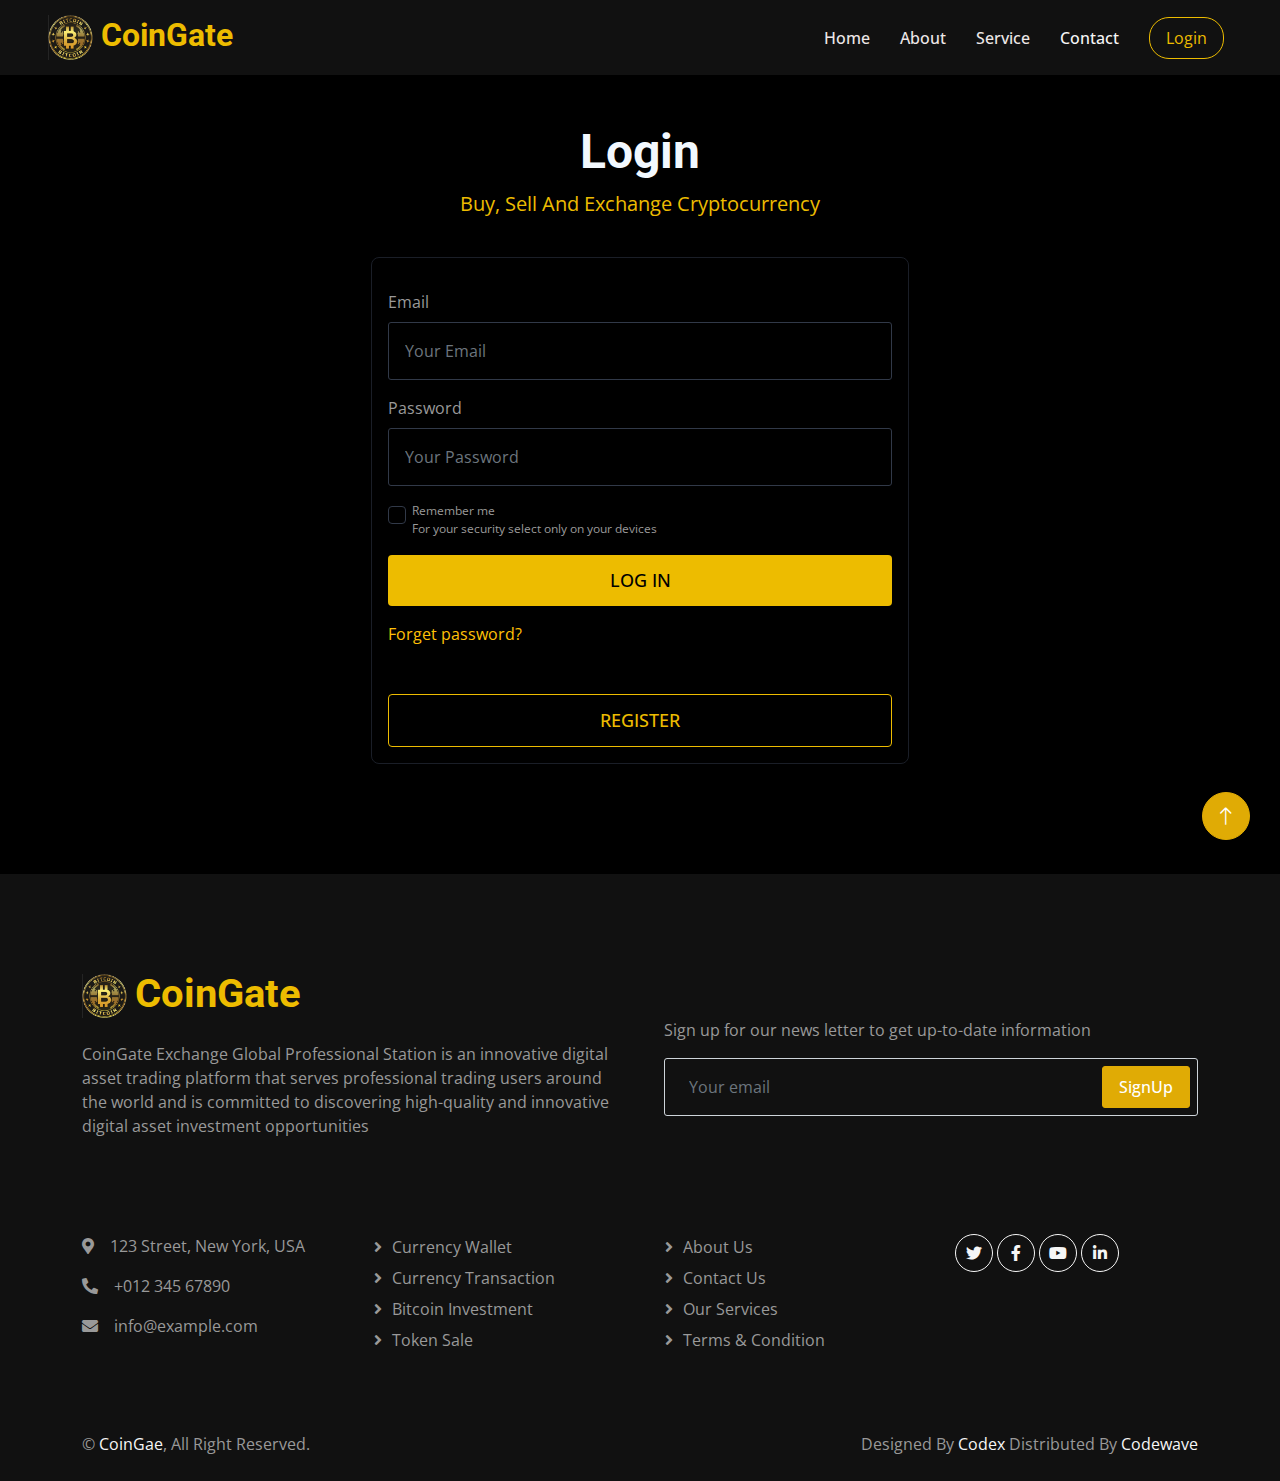
<file: login.html>
<!DOCTYPE html>
<html lang="en">

    <head>
        <meta charset="utf-8">
        <title>CoinGate</title>
        <meta content="width=device-width, initial-scale=1.0" name="viewport">
        <meta content="" name="keywords">
        <meta content="" name="description">

        <!-- Favicon -->
        <link href="img/logo.png" rel="icon">

        <!-- Google Web Fonts -->
        <link rel="preconnect" href="https://fonts.googleapis.com">
        <link rel="preconnect" href="https://fonts.gstatic.com" crossorigin>
        <link href="https://fonts.googleapis.com/css2?family=Open+Sans:wght@400;500&family=Roboto:wght@500;700&display=swap" rel="stylesheet">

        <!-- Icon Font Stylesheet -->
        <link href="https://cdnjs.cloudflare.com/ajax/libs/font-awesome/5.10.0/css/all.min.css" rel="stylesheet">
        <link href="https://cdn.jsdelivr.net/npm/bootstrap-icons@1.4.1/font/bootstrap-icons.css" rel="stylesheet">

        <!-- Libraries Stylesheet -->
        <link href="lib/animate/animate.min.css" rel="stylesheet">
        <link href="lib/owlcarousel/assets/owl.carousel.min.css" rel="stylesheet">

        <!-- Customized Bootstrap Stylesheet -->
        <link href="css/bootstrap.min.css" rel="stylesheet">

        <!-- Template Stylesheet -->
        <link href="css/style.css" rel="stylesheet">
    </head>

    <body>
        <!-- Spinner Start -->
        <div id="spinner" class="show bg-white position-fixed translate-middle w-100 vh-100 top-50 start-50 d-flex align-items-center justify-content-center">
            <div class="spinner-grow text-primary" role="status"></div>
        </div>
        <!-- Spinner End -->


        <!-- Navbar Start -->
        <nav class="navbar navbar-expand-lg bg-dark sticky-top p-0 px-4 px-lg-5">
            <a href="index.html" class="navbar-brand d-flex align-items-center">
                <h2 class="m-0 text-primary"><img class="img-fluid me-2" src="img/logo.png" alt="" style="width: 45px;">CoinGate</h2>
            </a>
            <button type="button" class="navbar-toggler" data-bs-toggle="collapse" data-bs-target="#navbarCollapse">
                <span class="navbar-toggler-icon"></span>
            </button>
            <div class="collapse navbar-collapse" id="navbarCollapse">
                <div class="navbar-nav ms-auto py-4 py-lg-0">
                    <a href="index.html" class="nav-item nav-link">Home</a>
                    <a href="#about" class="nav-item nav-link">About</a>
                    <a href="#service" class="nav-item nav-link">Service</a>
                    <a href="#contact" class="nav-item nav-link active">Contact</a>
                </div>
                <div class="h-100 d-lg-inline-flex align-items-center">
                    <a class="btn-nav me-2" href="login.html">Login</a>
                </div>
            </div>
        </nav>
        <!-- Navbar End -->

        <div class="container-xxl py-5">
            <div class="container">
                <div class="text-center mx-auto wow fadeInUp" data-wow-delay="0.1s" style="max-width: 500px;">
                    <h1 class="display-5 text-light">Login</h1>
                    <p class="text-primary fs-5 mb-5">Buy, Sell And Exchange Cryptocurrency</p>
                </div>
                <div class="row g-4">
                    <div class="col-lg-12 col-md-12 userform wow fadeInUp" data-wow-delay="0.1s">

                        <div class="row">
                            <div class="col-lg-3 col-md-12">

                            </div>
                            <div class="col-lg-6 col-md-12">
                                <div class="card shadow">
                                    <div class="card-body">
                                        <form action="">
                                            <div class="mb-3 mt-3">
                                                <label class="form-label">Email</label>
                                                <input type="email" class="form-control" placeholder="Your Email" />
                                            </div>
                                            <div class="mb-3 password">
                                                <label class="form-label">Password</label>
                                                <input type="password" class="form-control" placeholder="Your Password" />
                                            </div>
                                            <div class="mb-3 form-check">
                                                <input type="checkbox" class="form-check-input" id="exampleCheck1" />
                                                <label class="form-check-label" for="exampleCheck1">Remember me <br />
                                                    For your security select only on your devices</label>
                                            </div>
                                            <button class="btn-form mb-3">LOG IN</button>
                                            <p><a href="" class="">Forget password?</a></p>
                                            <div class="mt-5">
                                                <a href="signup.html" type="button" class="btn btn-signup">REGISTER</a>
                                            </div>
                                        </form>
                                    </div>
                                </div>
                            </div>
                            <div class="col-lg-3 col-md-12">

                            </div>
                        </div>

                    </div>

                </div>
            </div>
        </div>



        <!-- Footer Start -->
        <div class="container-fluid bg-dark footer mt-5 pt-5 wow fadeIn" data-wow-delay="0.1s">
            <div class="container py-5">
                <div class="row g-5">
                    <div class="col-md-6">
                        <h1 class="text-primary mb-4"><img class="img-fluid me-2" src="img/logo.png" alt="" style="width: 45px;">CoinGate</h1>
                        <span>CoinGate Exchange Global Professional Station is an innovative digital asset trading platform that serves professional trading users around the world and is committed to discovering high-quality and innovative digital asset investment opportunities
                        </span>
                    </div>
                    <div class="col-md-6">
                        <h5 class="mb-4">Newsletter</h5>
                        <p>Sign up for our news letter to get up-to-date information</p>
                        <div class="position-relative">
                            <input class="form-control bg-transparent w-100 py-3 ps-4 pe-5" type="text" placeholder="Your email">
                            <button type="button" class="btn btn-primary py-2 px-3 position-absolute top-0 end-0 mt-2 me-2">SignUp</button>
                        </div>
                    </div>
                    <div class="col-lg-3 col-md-6">
                        <h5 class="mb-4">Get In Touch</h5>
                        <p><i class="fa fa-map-marker-alt me-3"></i>123 Street, New York, USA</p>
                        <p><i class="fa fa-phone-alt me-3"></i>+012 345 67890</p>
                        <p><i class="fa fa-envelope me-3"></i>info@example.com</p>
                    </div>
                    <div class="col-lg-3 col-md-6">
                        <h5 class="mb-4">Our Services</h5>
                        <a class="btn btn-link" href="">Currency Wallet</a>
                        <a class="btn btn-link" href="">Currency Transaction</a>
                        <a class="btn btn-link" href="">Bitcoin Investment</a>
                        <a class="btn btn-link" href="">Token Sale</a>
                    </div>
                    <div class="col-lg-3 col-md-6">
                        <h5 class="mb-4">Quick Links</h5>
                        <a class="btn btn-link" href="">About Us</a>
                        <a class="btn btn-link" href="">Contact Us</a>
                        <a class="btn btn-link" href="">Our Services</a>
                        <a class="btn btn-link" href="">Terms & Condition</a>
                    </div>
                    <div class="col-lg-3 col-md-6">
                        <h5 class="mb-4">Follow Us</h5>
                        <div class="d-flex">
                            <a class="btn btn-square rounded-circle me-1" href=""><i class="fab fa-twitter"></i></a>
                            <a class="btn btn-square rounded-circle me-1" href=""><i class="fab fa-facebook-f"></i></a>
                            <a class="btn btn-square rounded-circle me-1" href=""><i class="fab fa-youtube"></i></a>
                            <a class="btn btn-square rounded-circle me-1" href=""><i class="fab fa-linkedin-in"></i></a>
                        </div>
                    </div>
                </div>
            </div>
            <div class="container-fluid copyright">
                <div class="container">
                    <div class="row">
                        <div class="col-md-6 text-center text-md-start mb-3 mb-md-0">
                            &copy; <a href="#">CoinGae</a>, All Right Reserved.
                        </div>
                        <div class="col-md-6 text-center text-md-end">
                            <!--/*** This template is free as long as you keep the footer author’s credit link/attribution link/backlink. If you'd like to use the template without the footer author’s credit link/attribution link/backlink, you can purchase the Credit Removal License from "https://htmlcodex.com/credit-removal". Thank you for your support. ***/-->
                            Designed By <a href="">Codex</a> Distributed By <a href="">Codewave</a>
                        </div>
                    </div>
                </div>
            </div>
        </div>
        <!-- Footer End -->


        <!-- Back to Top -->
        <a href="#" class="btn btn-lg btn-primary btn-lg-square rounded-circle back-to-top"><i class="bi bi-arrow-up"></i></a>


        <!-- JavaScript Libraries -->
        <script src="https://code.jquery.com/jquery-3.4.1.min.js"></script>
        <script src="https://cdn.jsdelivr.net/npm/bootstrap@5.0.0/dist/js/bootstrap.bundle.min.js"></script>
        <script src="lib/wow/wow.min.js"></script>
        <script src="lib/easing/easing.min.js"></script>
        <script src="lib/waypoints/waypoints.min.js"></script>
        <script src="lib/owlcarousel/owl.carousel.min.js"></script>
        <script src="lib/counterup/counterup.min.js"></script>

        <!-- Template Javascript -->
        <script src="js/main.js"></script>
    </body>

</html>
</file>
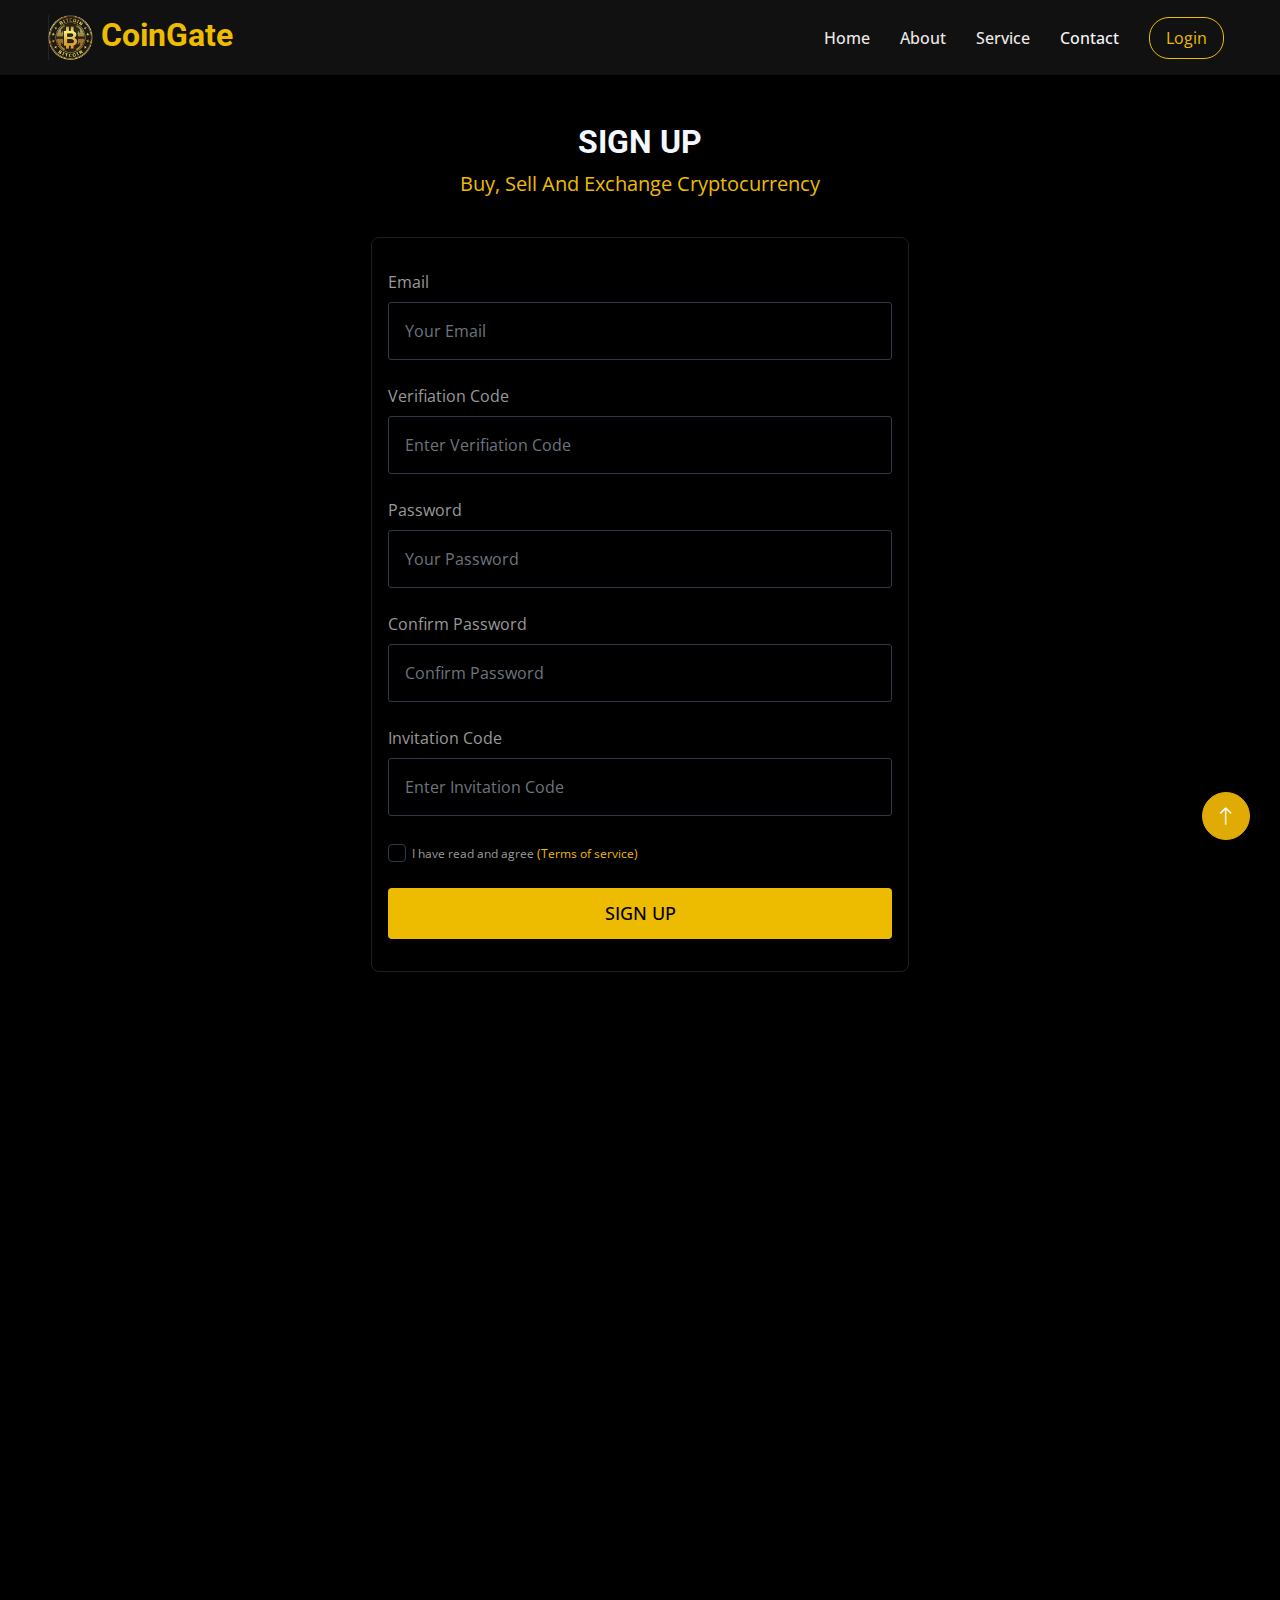
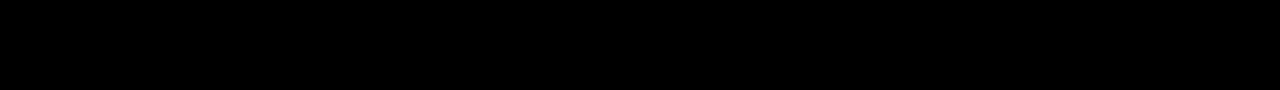
<file: signup.html>
<!DOCTYPE html>
<html lang="en">

    <head>
        <meta charset="utf-8">
        <title>CoinGate</title>
        <meta content="width=device-width, initial-scale=1.0" name="viewport">
        <meta content="" name="keywords">
        <meta content="" name="description">

        <!-- Favicon -->
        <link href="img/logo.png" rel="icon">

        <!-- Google Web Fonts -->
        <link rel="preconnect" href="https://fonts.googleapis.com">
        <link rel="preconnect" href="https://fonts.gstatic.com" crossorigin>
        <link href="https://fonts.googleapis.com/css2?family=Open+Sans:wght@400;500&family=Roboto:wght@500;700&display=swap" rel="stylesheet">

        <!-- Icon Font Stylesheet -->
        <link href="https://cdnjs.cloudflare.com/ajax/libs/font-awesome/5.10.0/css/all.min.css" rel="stylesheet">
        <link href="https://cdn.jsdelivr.net/npm/bootstrap-icons@1.4.1/font/bootstrap-icons.css" rel="stylesheet">

        <!-- Libraries Stylesheet -->
        <link href="lib/animate/animate.min.css" rel="stylesheet">
        <link href="lib/owlcarousel/assets/owl.carousel.min.css" rel="stylesheet">

        <!-- Customized Bootstrap Stylesheet -->
        <link href="css/bootstrap.min.css" rel="stylesheet">

        <!-- Template Stylesheet -->
        <link href="css/style.css" rel="stylesheet">
    </head>

    <body>
        <!-- Spinner Start -->
        <div id="spinner" class="show bg-white position-fixed translate-middle w-100 vh-100 top-50 start-50 d-flex align-items-center justify-content-center">
            <div class="spinner-grow text-primary" role="status"></div>
        </div>
        <!-- Spinner End -->


        <!-- Navbar Start -->
        <nav class="navbar navbar-expand-lg bg-dark sticky-top p-0 px-4 px-lg-5">
            <a href="index.html" class="navbar-brand d-flex align-items-center">
                <h2 class="m-0 text-primary"><img class="img-fluid me-2" src="img/logo.png" alt="" style="width: 45px;">CoinGate</h2>
            </a>
            <button type="button" class="navbar-toggler" data-bs-toggle="collapse" data-bs-target="#navbarCollapse">
                <span class="navbar-toggler-icon"></span>
            </button>
            <div class="collapse navbar-collapse" id="navbarCollapse">
                <div class="navbar-nav ms-auto py-4 py-lg-0">
                    <a href="index.html" class="nav-item nav-link">Home</a>
                    <a href="#about" class="nav-item nav-link">About</a>
                    <a href="#service" class="nav-item nav-link">Service</a>
                    <a href="#contact" class="nav-item nav-link active">Contact</a>
                </div>
                <div class="h-100 d-lg-inline-flex align-items-center">
                    <a class="btn-nav me-2" href="login.html">Login</a>
                </div>
            </div>
        </nav>
        <!-- Navbar End -->

        <div class="container-xxl py-5">
            <div class="container">
                <div class="text-center mx-auto wow fadeInUp" data-wow-delay="0.1s" style="max-width: 500px;">
                    <h2 class="text-light">SIGN UP</h2>
                    <p class="text-primary fs-5 mb-5">Buy, Sell And Exchange Cryptocurrency</p>
                </div>
                <div class="row g-4">
                    <div class="col-lg-12 col-md-12 userform wow fadeInUp" data-wow-delay="0.1s">
                        <div class="row">
                            <div class="col-lg-3 col-md-12">

                            </div>
                            <div class="col-lg-6 col-md-12">
                                <div class="card shadow">
                                    <div class="card-body">
                                        <form action="">
                                            <div class="mb-4 mt-3">
                                                <label class="form-label">Email</label>
                                                <input type="email" class="form-control" placeholder="Your Email" />
                                            </div>
                                            <div class="mb-4 mt-3">
                                                <label class="form-label">Verifiation Code</label>
                                                <input type="text" class="form-control" placeholder="Enter Verifiation Code" />
                                            </div>
                                            <div class="mb-4 password">
                                                <label class="form-label">Password</label>
                                                <input type="password" class="form-control" placeholder="Your Password" />
                                            </div>
                                            <div class="mb-4 password">
                                                <label class="form-label">Confirm Password</label>
                                                <input type="password" class="form-control" placeholder="Confirm Password" />
                                            </div>
                                            <div class="mb-4 mt-3">
                                                <label class="form-label">Invitation Code</label>
                                                <input type="text" class="form-control" placeholder="Enter Invitation Code" />
                                            </div>
                                            <div class="mb-4 form-check">
                                                <input type="checkbox" class="form-check-input" id="exampleCheck1" />
                                                <label class="form-check-label" for="exampleCheck1">I have read and agree <span style="color: #edbc00;"> (Terms of service)</span>
                                                </label>
                                            </div>
                                            <button type="submit" class="btn-form mb-3">SIGN UP</button>

                                        </form>
                                    </div>
                                </div>
                            </div>
                            <div class="col-lg-3 col-md-12">

                            </div>
                        </div>
                    </div>

                </div>
            </div>
        </div>



        <!-- Footer Start -->
        <div class="container-fluid bg-dark footer mt-5 pt-5 wow fadeIn" data-wow-delay="0.1s">
            <div class="container py-5">
                <div class="row g-5">
                    <div class="col-md-6">
                        <h1 class="text-primary mb-4"><img class="img-fluid me-2" src="img/logo.png" alt="" style="width: 45px;">CoinGate</h1>
                        <span>CoinGate Exchange Global Professional Station is an innovative digital asset trading platform that serves professional trading users around the world and is committed to discovering high-quality and innovative digital asset investment opportunities
                        </span>
                    </div>
                    <div class="col-md-6">
                        <h5 class="mb-4">Newsletter</h5>
                        <p>Sign up for our news letter to get up-to-date information</p>
                        <div class="position-relative">
                            <input class="form-control bg-transparent w-100 py-3 ps-4 pe-5" type="text" placeholder="Your email">
                            <button type="button" class="btn btn-primary py-2 px-3 position-absolute top-0 end-0 mt-2 me-2">SignUp</button>
                        </div>
                    </div>
                    <div class="col-lg-3 col-md-6">
                        <h5 class="mb-4">Get In Touch</h5>
                        <p><i class="fa fa-map-marker-alt me-3"></i>123 Street, New York, USA</p>
                        <p><i class="fa fa-phone-alt me-3"></i>+012 345 67890</p>
                        <p><i class="fa fa-envelope me-3"></i>info@example.com</p>
                    </div>
                    <div class="col-lg-3 col-md-6">
                        <h5 class="mb-4">Our Services</h5>
                        <a class="btn btn-link" href="">Currency Wallet</a>
                        <a class="btn btn-link" href="">Currency Transaction</a>
                        <a class="btn btn-link" href="">Bitcoin Investment</a>
                        <a class="btn btn-link" href="">Token Sale</a>
                    </div>
                    <div class="col-lg-3 col-md-6">
                        <h5 class="mb-4">Quick Links</h5>
                        <a class="btn btn-link" href="">About Us</a>
                        <a class="btn btn-link" href="">Contact Us</a>
                        <a class="btn btn-link" href="">Our Services</a>
                        <a class="btn btn-link" href="">Terms & Condition</a>
                    </div>
                    <div class="col-lg-3 col-md-6">
                        <h5 class="mb-4">Follow Us</h5>
                        <div class="d-flex">
                            <a class="btn btn-square rounded-circle me-1" href=""><i class="fab fa-twitter"></i></a>
                            <a class="btn btn-square rounded-circle me-1" href=""><i class="fab fa-facebook-f"></i></a>
                            <a class="btn btn-square rounded-circle me-1" href=""><i class="fab fa-youtube"></i></a>
                            <a class="btn btn-square rounded-circle me-1" href=""><i class="fab fa-linkedin-in"></i></a>
                        </div>
                    </div>
                </div>
            </div>
            <div class="container-fluid copyright">
                <div class="container">
                    <div class="row">
                        <div class="col-md-6 text-center text-md-start mb-3 mb-md-0">
                            &copy; <a href="#">CoinGate</a>, All Right Reserved.
                        </div>
                        <div class="col-md-6 text-center text-md-end">
                            <!--/*** This template is free as long as you keep the footer author’s credit link/attribution link/backlink. If you'd like to use the template without the footer author’s credit link/attribution link/backlink, you can purchase the Credit Removal License from "https://htmlcodex.com/credit-removal". Thank you for your support. ***/-->
                            Designed By <a href="">Codex</a> Distributed By <a href="">Codewave</a>
                        </div>
                    </div>
                </div>
            </div>
        </div>
        <!-- Footer End -->


        <!-- Back to Top -->
        <a href="#" class="btn btn-lg btn-primary btn-lg-square rounded-circle back-to-top"><i class="bi bi-arrow-up"></i></a>


        <!-- JavaScript Libraries -->
        <script src="https://code.jquery.com/jquery-3.4.1.min.js"></script>
        <script src="https://cdn.jsdelivr.net/npm/bootstrap@5.0.0/dist/js/bootstrap.bundle.min.js"></script>
        <script src="lib/wow/wow.min.js"></script>
        <script src="lib/easing/easing.min.js"></script>
        <script src="lib/waypoints/waypoints.min.js"></script>
        <script src="lib/owlcarousel/owl.carousel.min.js"></script>
        <script src="lib/counterup/counterup.min.js"></script>

        <!-- Template Javascript -->
        <script src="js/main.js"></script>
    </body>

</html>
</file>
<file: css/style.css>
/********** Template CSS **********/
:root {
  --primary: #f6f6f6;
  --secondary: #999999;
  --light: #f2f8fe;
  --dark: #ede7e7;
}

.back-to-top {
  position: fixed;
  display: none;
  right: 30px;
  bottom: 60px;
  z-index: 99;
}
body {
  background-color: #000;
}
h4,
h5,
h6,
.h4,
.h5,
.h6 {
  font-weight: 500 !important;
}

/*** Spinner ***/
#spinner {
  opacity: 0;
  visibility: hidden;
  transition: opacity 0.5s ease-out, visibility 0s linear 0.5s;
  z-index: 99999;
}

#spinner.show {
  transition: opacity 0.5s ease-out, visibility 0s linear 0s;
  visibility: visible;
  opacity: 1;
}

/*** Button ***/
.btn {
  font-weight: 500;
  transition: 0.5s;
}

.btn.btn-primary {
  color: #ffffff;
}

.btn-square {
  width: 38px;
  height: 38px;
}

.btn-sm-square {
  width: 32px;
  height: 32px;
}

.btn-lg-square {
  width: 48px;
  height: 48px;
}

.btn-square,
.btn-sm-square,
.btn-lg-square {
  padding: 0;
  display: flex;
  align-items: center;
  justify-content: center;
  font-weight: normal;
}

/*** Navbar ***/
.navbar {
  background-color: #000;
}
.navbar.sticky-top {
  top: -100px;
  transition: 0.5s;
}

.navbar .navbar-brand {
  height: 75px;
}

.navbar .navbar-nav .nav-link {
  margin-right: 30px;
  padding: 25px 0;
  color: var(--dark);
  font-weight: 500;
  outline: none;
}

.navbar .navbar-nav .nav-link:hover,
.navbar .navbar-nav .nav-link.active {
  color: var(--primary);
}

.navbar .dropdown-toggle::after {
  border: none;
  content: "\f107";
  font-family: "Font Awesome 5 Free";
  font-weight: 900;
  vertical-align: middle;
  margin-left: 8px;
}

@media (max-width: 991.98px) {
  .navbar .navbar-nav .nav-link {
    margin-right: 0;
    padding: 10px 0;
  }

  .navbar .navbar-nav {
    border-top: 1px solid #eeeeee;
  }
}

@media (min-width: 992px) {
  .navbar .nav-item .dropdown-menu {
    display: block;
    border: none;
    margin-top: 0;
    top: 150%;
    opacity: 0;
    visibility: hidden;
    transition: 0.5s;
  }

  .navbar .nav-item:hover .dropdown-menu {
    top: 100%;
    visibility: visible;
    transition: 0.5s;
    opacity: 1;
  }
}

.navbar .btn:hover {
  color: #ffffff !important;
  background: var(--primary) !important;
}
.btn-nav {
  background-color: transparent;
  color: #edbc00;
  border: 1px solid #edbc00;
  padding: 8px 16px;
  border-radius: 20px;
}
.btn-nav:hover {
  background-color: #141000;
}
/*  fact **/
.facts .row .card {
  background-color: #1a1e27;
  border-radius: 8px;
}
/*** Header ***/
.hero-header .breadcrumb-item + .breadcrumb-item::before {
  color: var(--secondary);
}

.hero-header {
  background-image: url(../img/background.93dca4df.jpg);
}
.hero-header h1,
.hero-header p {
  color: #eeeeee;
}
/*** Service ***/
.service-item {
  position: relative;
  overflow: hidden;
}

.service-item::after {
  position: absolute;
  content: "";
  width: 0;
  height: 0;
  top: -80px;
  right: -80px;
  border: 80px solid;
  transform: rotate(45deg);
  opacity: 1;
  transition: 0.5s;
}

.service-item.bg-white::after {
  border-color: transparent transparent var(--light) transparent;
}

.service-item.bg-light::after {
  border-color: transparent transparent #ffffff transparent;
}

.service-item:hover::after {
  opacity: 0;
}

/* user form  **/
.userform {
  margin: 0 auto;
  padding: 14px 20px;
  background-color: transparent;
}
.userform .card {
  background-color: transparent;
  border: 1px solid #1a1e27;
  border-radius: 8px;
}
.userform form .form-control {
  background-color: transparent;
  padding: 16px;
  border: 1px solid #313948;
}
form .form-control:focus {
  outline: none;
  box-shadow: none;
  background-color: transparent;
}

.userform .form-check label {
  font-size: 12px;
}
.userform .form-check input {
  padding: 8px;
  background-color: transparent;
  border: 1px solid #313948;
}
.userform .btn-form {
  background-color: #edbc00;
  color: #000;
  border: none;
}
.userform .btn-signup {
  background-color: transparent;
  color: #edbc00;
  border: 1px solid #edbc00;
}
.userform .btn-signup:hover {
  background-color: #141000;
}
.userform .btn-form,
.userform .btn-signup {
  padding: 12px 14px;
  width: 100%;
  border-radius: 4px;
  font-size: 18px;
  font-weight: 500;
}

.form-foot a {
  text-decoration: none;
}
/* close login */

/*** Roadmap ***/
.roadmap-carousel {
  position: relative;
}

.roadmap-carousel::before {
  position: absolute;
  content: "";
  height: 0;
  width: 100%;
  top: 20px;
  left: 0;
  border-top: 2px dashed var(--secondary);
}

.roadmap-carousel .roadmap-item .roadmap-point {
  position: absolute;
  width: 30px;
  height: 30px;
  top: 6px;
  left: 50%;
  margin-left: -15px;
  background: #ffffff;
  border: 2px solid var(--primary);
  transform: rotate(45deg);
  display: flex;
  align-items: center;
  justify-content: center;
}

.roadmap-carousel .roadmap-item .roadmap-point span {
  display: block;
  width: 18px;
  height: 18px;
  background: var(--primary);
}

.roadmap-carousel .roadmap-item {
  position: relative;
  padding-top: 150px;
  text-align: center;
}

.roadmap-carousel .roadmap-item::before {
  position: absolute;
  content: "";
  width: 0;
  height: 115px;
  top: 0;
  left: 50%;
  transform: translateX(-50%);
  border-right: 2px dashed var(--secondary);
}

.roadmap-carousel .roadmap-item::after {
  position: absolute;
  content: "";
  width: 14px;
  height: 14px;
  top: 111px;
  left: 50%;
  margin-left: -7px;
  transform: rotate(45deg);
  background: var(--primary);
}

.roadmap-carousel .owl-nav {
  margin-top: 40px;
  display: flex;
  justify-content: center;
}

.roadmap-carousel .owl-nav .owl-prev,
.roadmap-carousel .owl-nav .owl-next {
  margin: 0 12px;
  width: 50px;
  height: 50px;
  display: flex;
  align-items: center;
  justify-content: center;
  border-radius: 50px;
  font-size: 22px;
  color: var(--light);
  background: var(--primary);
  transition: 0.5s;
}

.roadmap-carousel .owl-nav .owl-prev:hover,
.roadmap-carousel .owl-nav .owl-next:hover {
  color: var(--primary);
  background: var(--dark);
}

/*** FAQs ***/
.accordion .accordion-item {
  border: none;
  margin-bottom: 15px;
}

.accordion .accordion-button {
  background: var(--light);
  border-radius: 2px;
}

.accordion .accordion-button:not(.collapsed) {
  color: #ffffff;
  background: var(--primary);
  box-shadow: none;
}

.accordion .accordion-button:not(.collapsed)::after {
  background-image: url("data:image/svg+xml,%3csvg xmlns='http://www.w3.org/2000/svg' viewBox='0 0 16 16' fill='%23fff'%3e%3cpath fill-rule='evenodd' d='M1.646 4.646a.5.5 0 0 1 .708 0L8 10.293l5.646-5.647a.5.5 0 0 1 .708.708l-6 6a.5.5 0 0 1-.708 0l-6-6a.5.5 0 0 1 0-.708z'/%3e%3c/svg%3e");
}

.accordion .accordion-body {
  padding: 15px 0 0 0;
}

/*** Footer ***/
.footer .btn.btn-link {
  display: block;
  margin-bottom: 5px;
  padding: 0;
  text-align: left;
  color: var(--secondary);
  font-weight: normal;
  text-transform: capitalize;
  transition: 0.3s;
}

.footer .btn.btn-link::before {
  position: relative;
  content: "\f105";
  font-family: "Font Awesome 5 Free";
  font-weight: 900;
  color: var(--secondary);
  margin-right: 10px;
}

.footer .btn.btn-link:hover {
  color: var(--primary);
  letter-spacing: 1px;
  box-shadow: none;
}

.footer .btn.btn-square {
  color: var(--primary);
  border: 1px solid var(--primary);
}

.footer .btn.btn-square:hover {
  color: #ffffff;
  background: var(--primary);
}

.footer .copyright {
  padding: 25px 0;
  border-top: 1px solid rgba(17, 17, 17, 0.1);
}

.footer .copyright a {
  color: var(--primary);
}

.footer .copyright a:hover {
  color: var(--dark);
}
</file>
